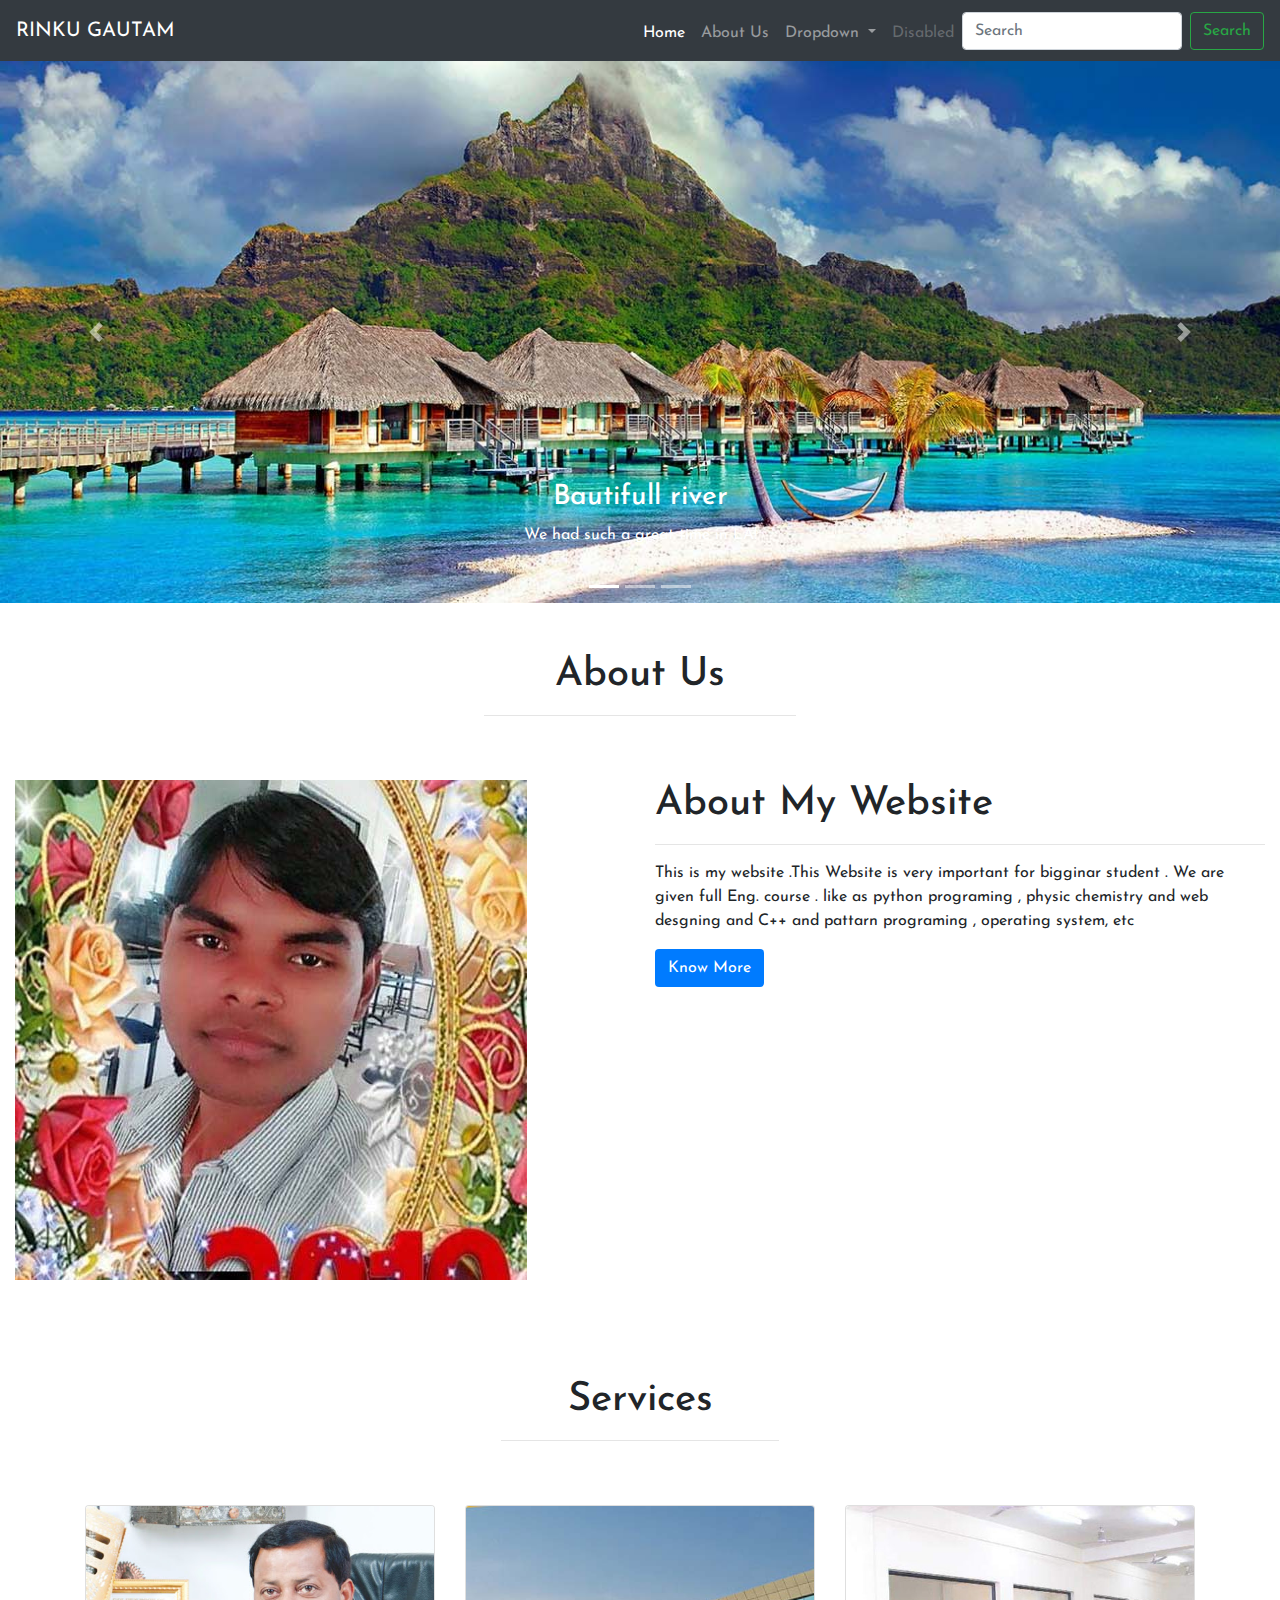
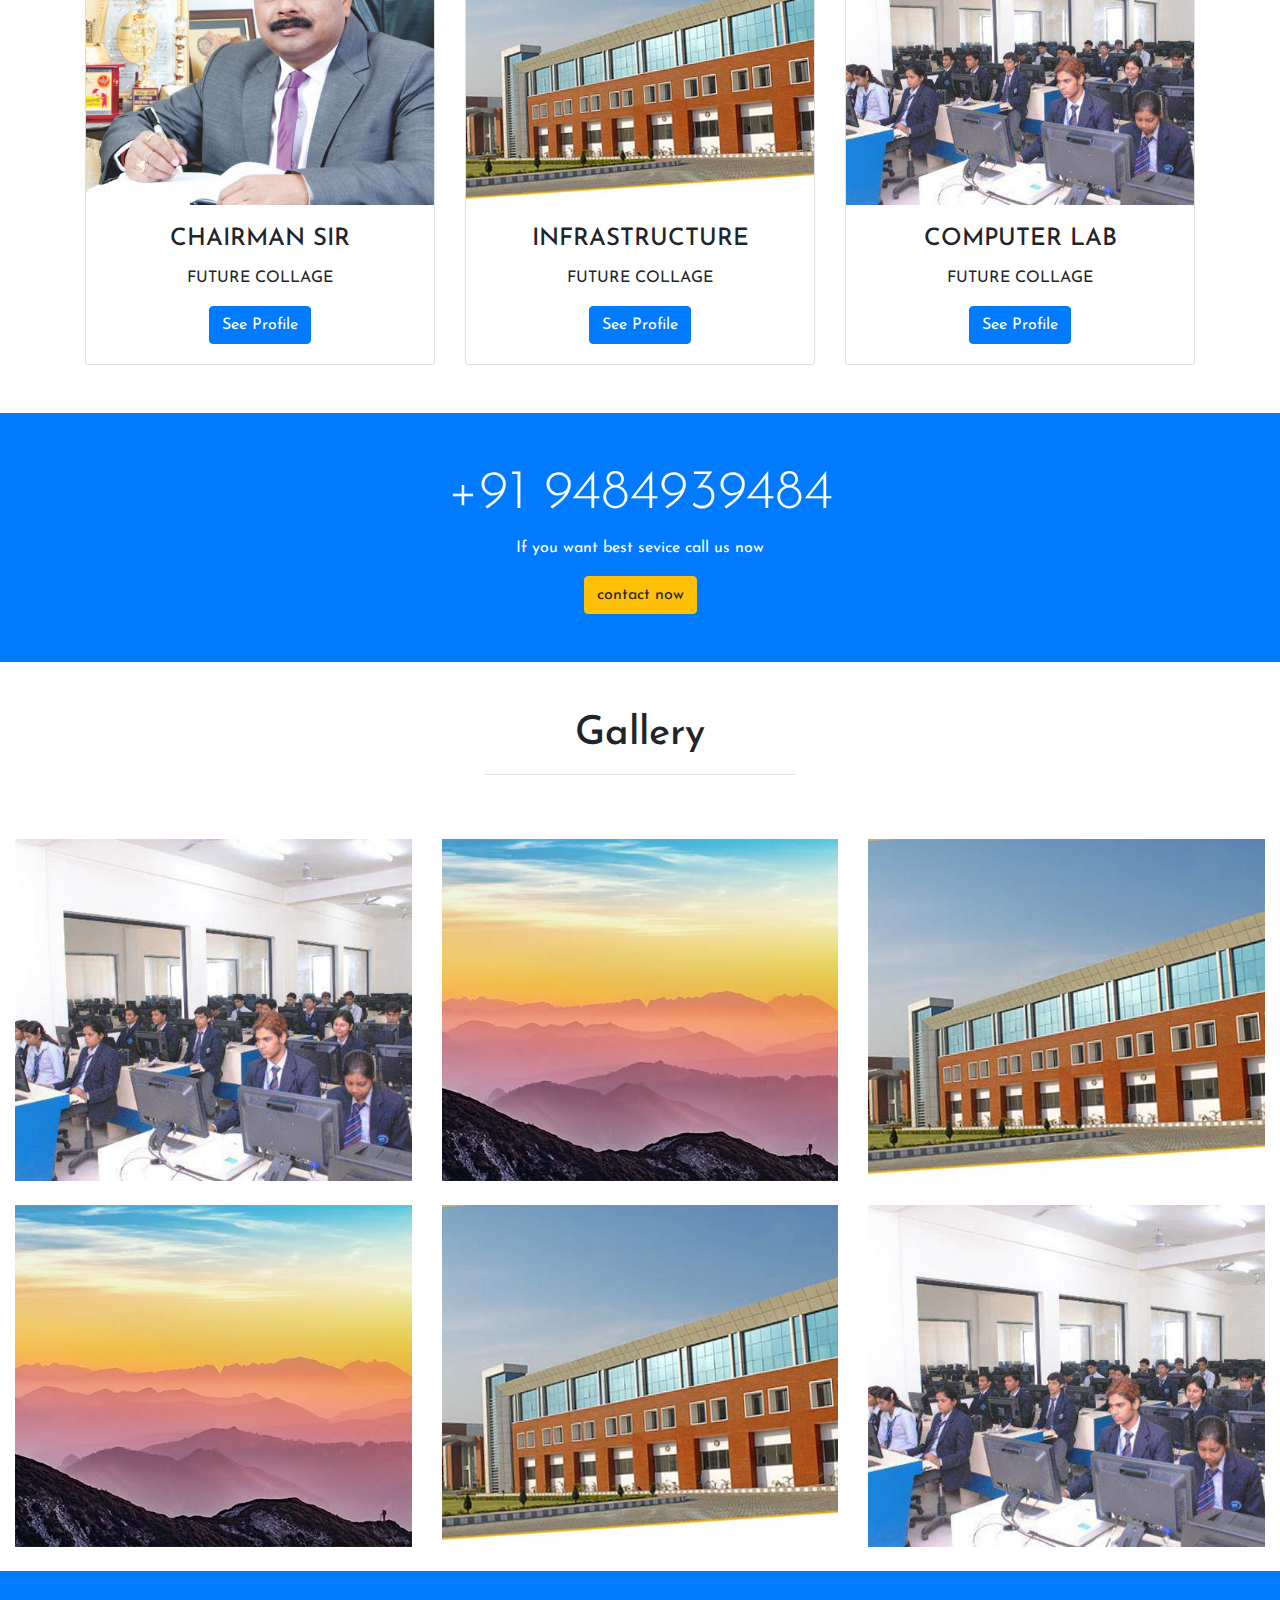
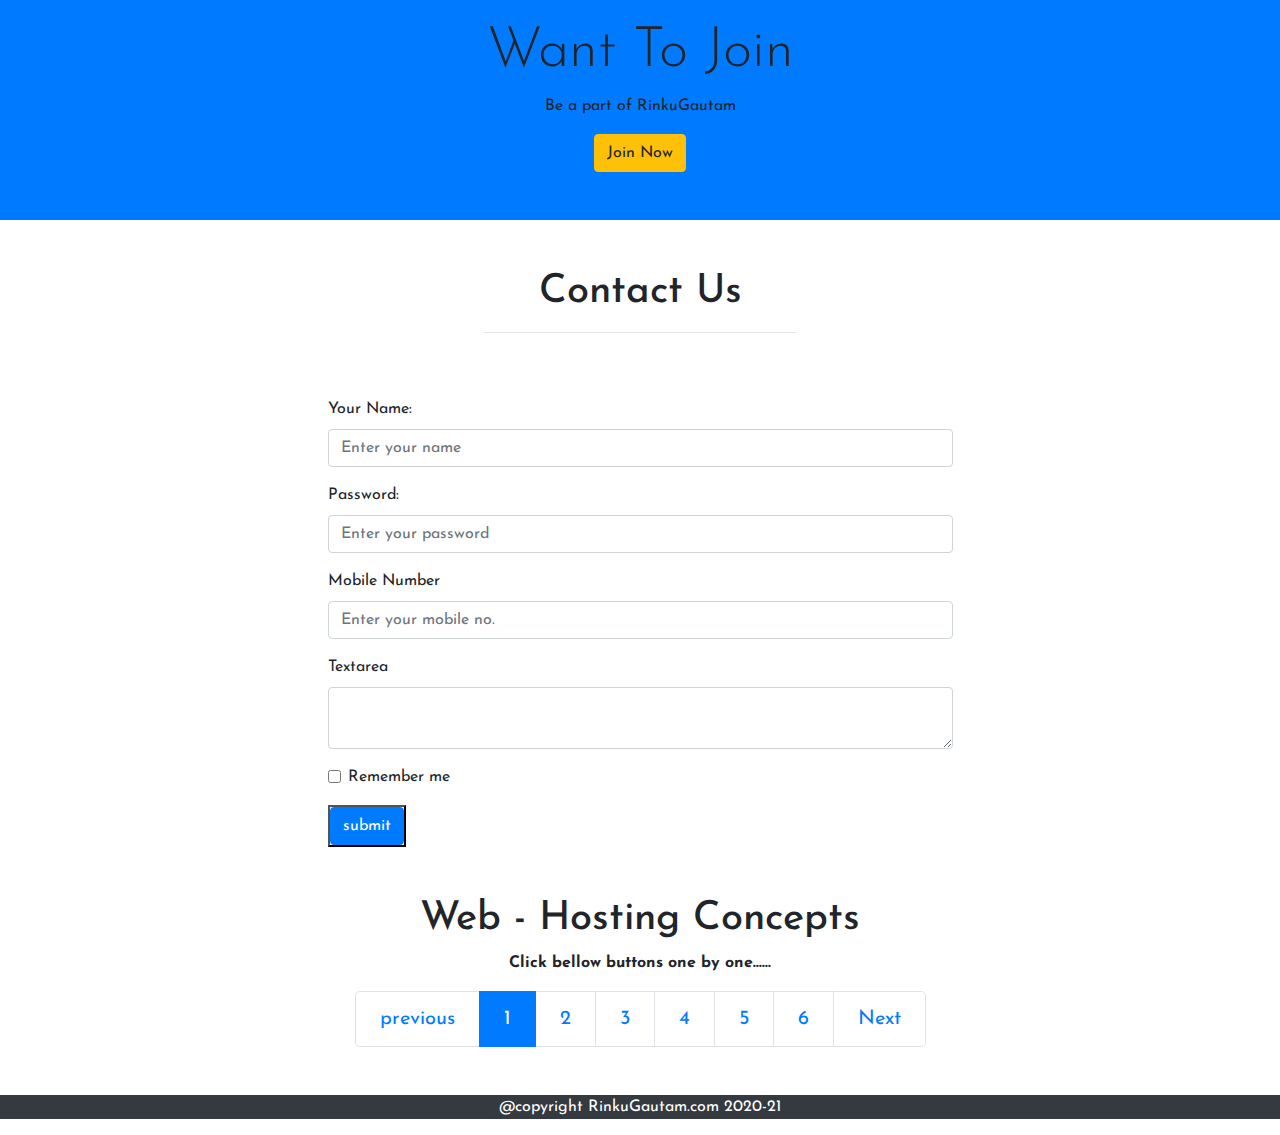
<file: index.html>
<!DOCTYPE html>
<html>
<head>
	<title></title>
	 <meta charset="utf-8">
	 <meta name="viewport" content="width=device-width, initial-scale=1">
	<link rel="stylesheet" href="https://maxcdn.bootstrapcdn.com/bootstrap/4.5.2/css/bootstrap.min.css">
	<link href="https://fonts.googleapis.com/css2?family=Josefin+Sans:wght@600&display=swap" rel="stylesheet">
	 <style>
	 	*{
	 		margin:0; padding:0;font-family: 'Josefin Sans', sans-serif;
	 	}
  /* Make the image fully responsive */
  .carousel-inner img {
    width: 100%;
    height: 100%;
  }

  /*.pagination {*/
    margin-left: 200px;
    font-weight: bold;

  }

  .hover_effect {
    width: 350px;
    height: 300px;
    box-shadow: 0 0 20px 2px rgba(0,0,0,0.6);
    overflow: hidden;
    position: relative;
    transition: 2.5s; 

  }

  ul {
    display: flex;
    justify-content: center;
    align-items: center;
    overflow: hidden;
    margin-top: 5px;
    margin-bottom: 5px;
  }

  .web{
    text-align: center;
    font-weight: bold;
    margin-top: 10px;

  }


  </style>
   
</head>
<body>
	<header>
<nav class="navbar navbar-expand-lg navbar-dark bg-dark">
 <a class="navbar-brand" href="#">RINKU GAUTAM</a>
 <button class="navbar-toggler" type="button" data-toggle="collapse" data-target="#navbarSupportedContent" aria-controls="navbarSupportedContent" aria-expanded="false" aria-label="Toggle navigation">
    <span class="navbar-toggler-icon"></span>
  </button>

  <div class="collapse navbar-collapse" id="navbarSupportedContent">
    <ul class="navbar-nav ml-auto">
      <li class="nav-item active">
        <a class="nav-link" href="#">Home <span class="sr-only">(current)</span></a>
      </li>
      <li class="nav-item">
        <a class="nav-link" href="About.html">About Us</a>
      </li>
      <li class="nav-item dropdown">
        <a class="nav-link dropdown-toggle" href="#" id="subjects" role="button" data-toggle="dropdown" aria-haspopup="true" aria-expanded="false">
          Dropdown
        </a>
        <div class="dropdown-menu" aria-labelledby="subjets">
          <a class="dropdown-item" href="#">Action</a>
          <a class="dropdown-item" href="#">Another action</a>
          <div class="dropdown-divider"></div>
          <a class="dropdown-item" href="#">Something else here</a>
        </div>
      </li>
      <li class="nav-item">
        <a class="nav-link disabled" href="#">Disabled</a>
      </li>
    </ul>
    <form class="form-inline my-2 my-lg-0">
      <input class="form-control mr-sm-2" type="search" placeholder="Search" aria-label="Search">
      <button class="btn btn-outline-success my-2 my-sm-0" type="submit">Search</button>
    </form>
  </div>
</nav>
<div id="demo" class="carousel slide" data-ride="carousel">
  <ul class="carousel-indicators">
    <li data-target="#demo" data-slide-to="0" class="active"></li>
    <li data-target="#demo" data-slide-to="1"></li>
    <li data-target="#demo" data-slide-to="2"></li>
  </ul>
  <div class="carousel-inner">
    <div class="carousel-item active">
      <img src="img/river2.jpg" alt="Los Angeles" width="1100" height="500">
      <div class="carousel-caption">
        <h3>Bautifull river</h3>
        <p>We had such a great time in LA!</p>
      </div>   
    </div>
    <div class="carousel-item">
      <img src="img/friends.jpg" alt="Chicago" width="1100" height="500">
      <div class="carousel-caption">
        <h3>My best friends with me</h3>
        <p>Thank you, Future!</p>
      </div>   
    </div>
    <div class="carousel-item">
      <img src="img/river.jpg" alt="New York" width="1100" height="500">
      <div class="carousel-caption">
        <h3>New York</h3>
        <p>We love the Big Apple!</p>
      </div>   
    </div>
  </div>
  <a class="carousel-control-prev" href="#demo" data-slide="prev">
    <span class="carousel-control-prev-icon"></span>
  </a>
  <a class="carousel-control-next" href="#demo" data-slide="next">
    <span class="carousel-control-next-icon"></span>
  </a>
</div>

<!-- about section start -->

	</header>
	<section>
		<div  class="container-fluid">
			<h1 class="text-center text-capitalize pt-5">about us</h1>
			<hr class="w-25 mx-auto pt-5">
			<div class="row mb-5">
				<div class="col-lg-6 col-md-6 col-12">
					<img src="img/r.jpg" class="img-fluid">
				</div>
				<div class="col-lg-6 col-md-6 col-12">
				<h1>About My Website</h1>
				<hr>
				<p> This is my website .This Website is very important for bigginar student .
					We are given full Eng. course . like as python programing , physic 
					chemistry and web desgning and C++ and pattarn programing , operating system,
					etc
               </p>
                   <button class="btn bg-primary text-capitalize text-white">know more</button>
               </div>
			</div>
		</div>
	</section>

<!-- about section end -->

<!-- service section start -->

<section>
<div  class="container text-center mb-5">
			<h1 class="text-center text-capitalize pt-5">Services</h1>
			<hr class="w-25 mx-auto pt-5">
<div class="row">
	<div class="col-lg-4 col-md-4 col-12">
		<div class="card">
			<img class="card-img-top" src="img/chairman.jpg" alt="Card image">
			<div class="card-body">
				<h4 class="card-title">CHAIRMAN SIR</h4>
				<p class="card-text">FUTURE COLLAGE</p>
				<a href="http://www.futureiet.org/chairman-message.html" class="btn btn-primary">See Profile</a>
			</div>
		</div>
	</div>
<div class="col-lg-4 col-md-4 col-12">
		<div class="card">
			<img class="card-img-top" src="img/tirchee.jpg" alt="Card image">
			<div class="card-body">
				<h4 class="card-title">INFRASTRUCTURE</h4>
				<p class="card-text">FUTURE COLLAGE</p>
				<a href="http://www.futureiet.org/infrastructure.html" class="btn btn-primary">See Profile</a>
			</div>
		</div>
</div>
<div class="col-lg-4 col-md-4 col-12">
		<div class="card">
			<img class="card-img-top" src="img/computer.jpg" alt="Card image">
			<div class="card-body">
				<h4 class="card-title">COMPUTER LAB</h4>
				<p class="card-text">FUTURE COLLAGE</p>
				<a href="https://www.justdial.com/Bareilly/Future-Group-Of-Institutions-Faridpur/9999PX581-X581-101211115531-F5R5_BZDET" class="btn btn-primary">See Profile</a>
			</div>
		</div>
</div>
</div>
</section>

<!-- services end -->
  

  <!-- contact memo -->

<section class="bg-primary">
	<article class="py-5 text-center text-white">
		<div>
			<h3 class="display-4">+91 9484939484</h3>
			<p >If you want best sevice call us now</p>
			<button class="btn btn-warning">contact now</button>
		</div>
		
	</article>
</section>

<!-- <contact memo end -->


	<!-- contact  gallery start -->
<section>
<div  class="container-fluid">
			<h1 class="text-center text-capitalize pt-5">Gallery</h1>
			<hr class="w-25 mx-auto pt-5">

<div class="row">
	<div class="col-lg-4 col-md-2 col-12 mb-4">
		<img src="img/computer.jpg" class="img-fluid">
	</div>
	<div class="col-lg-4 col-md-2 col-12 mb-4">
		<img src="img/sky.jpg" class="img-fluid">
	</div>
	<div class="col-lg-4 col-md-2 col-12 mb-4">
		<img src="img/tirchee.jpg" class="img-fluid">
	</div>
	<div class="col-lg-4 col-md-2 col-12 mb-4">
		<img src="img/sky.jpg" class="img-fluid">
	</div>
	<div class="col-lg-4 col-md-2 col-12 mb-4">
		<img src="img/tirchee.jpg" class="img-fluid">
	</div>
	<div class="col-lg-4 col-md-2 col-12 mb-4">
		<img src="img/computer.jpg" class="img-fluid">
	</div>
</div>
</div>
</section>

<!-- Gallery end -->

<!-- register form start -->

<section class="bg-primary">
	<article class="py-5">
		<div class="text-center">
			<h3 class="display-4">Want To Join</h3>
			<p >Be a part of RinkuGautam</p>
			<button class="btn btn-warning" data-toggle="modal" data-target="#myModal">Join Now</button>
		</div>

		<!-- The Modal -->
  <div class="modal fade" id="myModal">
    <div class="modal-dialog modal-dialog-centered">
      <div class="modal-content">
      
        <!-- Modal Header -->
        <div class="modal-header">
          <h4 class="modal-title">Singup</h4>
          <button type="button" class="close" data-dismiss="modal">&times;</button>
        </div>
        
        <!-- Modal body -->
        <div class="modal-body">
        	<form action="/action_page.php">
        		<div class="form-group">
        			<label for="email">Email address:</label>
        			<input type="email" class="form-control" placeholder="Enter email" id="email" autocomplete="off">
        		</div>
        		<div class="form-group">
        		 <label for="pwd">Password:</label>
        		 <input type="password" class="form-control" placeholder="Enter password" id="pwd" autocomplete="off">
        		</div>
        		<div class="form-group form-check">
        			<label class="form-check-label">
        				<input class="form-check-input" type="checkbox"> Remember me
        			</label>
        		</div>
        		<!-- <button type="submit" class="btn btn-primary">Submit</button> -->
            <a href="https://www.facebook.com/profile.php?id=100037335480124" type="submit" class="btn btn-primary">Submit</a>
        	</form>

        </div>
        
        <!-- Modal footer -->
        <div class="modal-footer">
          <button type="button" class="btn btn-secondary" data-dismiss="modal">Close</button>
        </div>
        
      </div>
    </div>
  </div>
  
</div>

		
	</article>
</section>

<!-- register end -->

<!-- contact form start  -->


<section>
<div  class="container-fluid mb-5">
			<h1 class="text-center text-capitalize pt-5">Contact Us</h1>
			<hr class="w-25 mx-auto pt-5">

	<div class="w-50 mx-auto">

				<form action="/action_page.php">
  <div class="form-group">
    <label for="email">Your Name:</label>
    <input type="text" class="form-control" placeholder="Enter your name" id="email" autocomplete="off">
  </div>
  <div class="form-group">
    <label for="pwd">Password:</label>
    <input type="password" class="form-control" placeholder="Enter your password" id="pwd" autocomplete="off">
  </div>
  <div class="form-group">
    <label for="pwd">Mobile Number</label>
    <input type="Number" class="form-control" placeholder="Enter your mobile no." id="pwd" autocomplete="off">
  </div>
  <div class="form-group">
  	<label>Textarea</label>
  	<textarea class="form-control"></textarea>
  	
  </div>
  <div class="form-group form-check">
    <label class="form-check-label">
      <input class="form-check-input" type="checkbox"> Remember me
    </label>
  </div>
  <button>
  	<a href="#" class="btn btn-primary">submit</a>
  </button>
</form>
		
	</div>
</div>
</section>

<div class="web">
  <h1>Web - Hosting Concepts</h1>
  <p>Click bellow buttons one by one......</p>
  
</div>

<div class="container pagination-lg">
    <ul class="pagination" class="hover_effect">
      <li class="page-item"><a href="index.html" class="page-link"> previous </a></li>
      <li class="page-item active"><a href="pages/page 1.html" class="page-link"> 1 </a></li>
      <li class="page-item"><a href="pages/page2.html" class="page-link"> 2 </a></li>
      <li class="page-item"><a href="pages/page3.html" class="page-link"> 3 </a></li>
      <li class="page-item"><a href="pages/page4.html" class="page-link"> 4 </a></li>
      <li class="page-item"><a href="pages/page5.html" class="page-link"> 5 </a></li>
      <li class="page-item"><a href="pages/page6.html" class="page-link"> 6 </a></li>
      <li class="page-item"><a href="#" class="page-link"> Next </a></li>

    </ul>
    
</div>

<!-- Footer -->

<footer>
	<p class="text-center bg-dark text-white mt-5">@copyright RinkuGautam.com 2020-21</p>
</footer>

<script src="https://ajax.googleapis.com/ajax/libs/jquery/3.5.1/jquery.min.js"></script>
<script src="https://cdnjs.cloudflare.com/ajax/libs/popper.js/1.16.0/umd/popper.min.js"></script>
<script src="https://maxcdn.bootstrapcdn.com/bootstrap/4.5.2/js/bootstrap.min.js"></script>
</body>
</html>
</file>
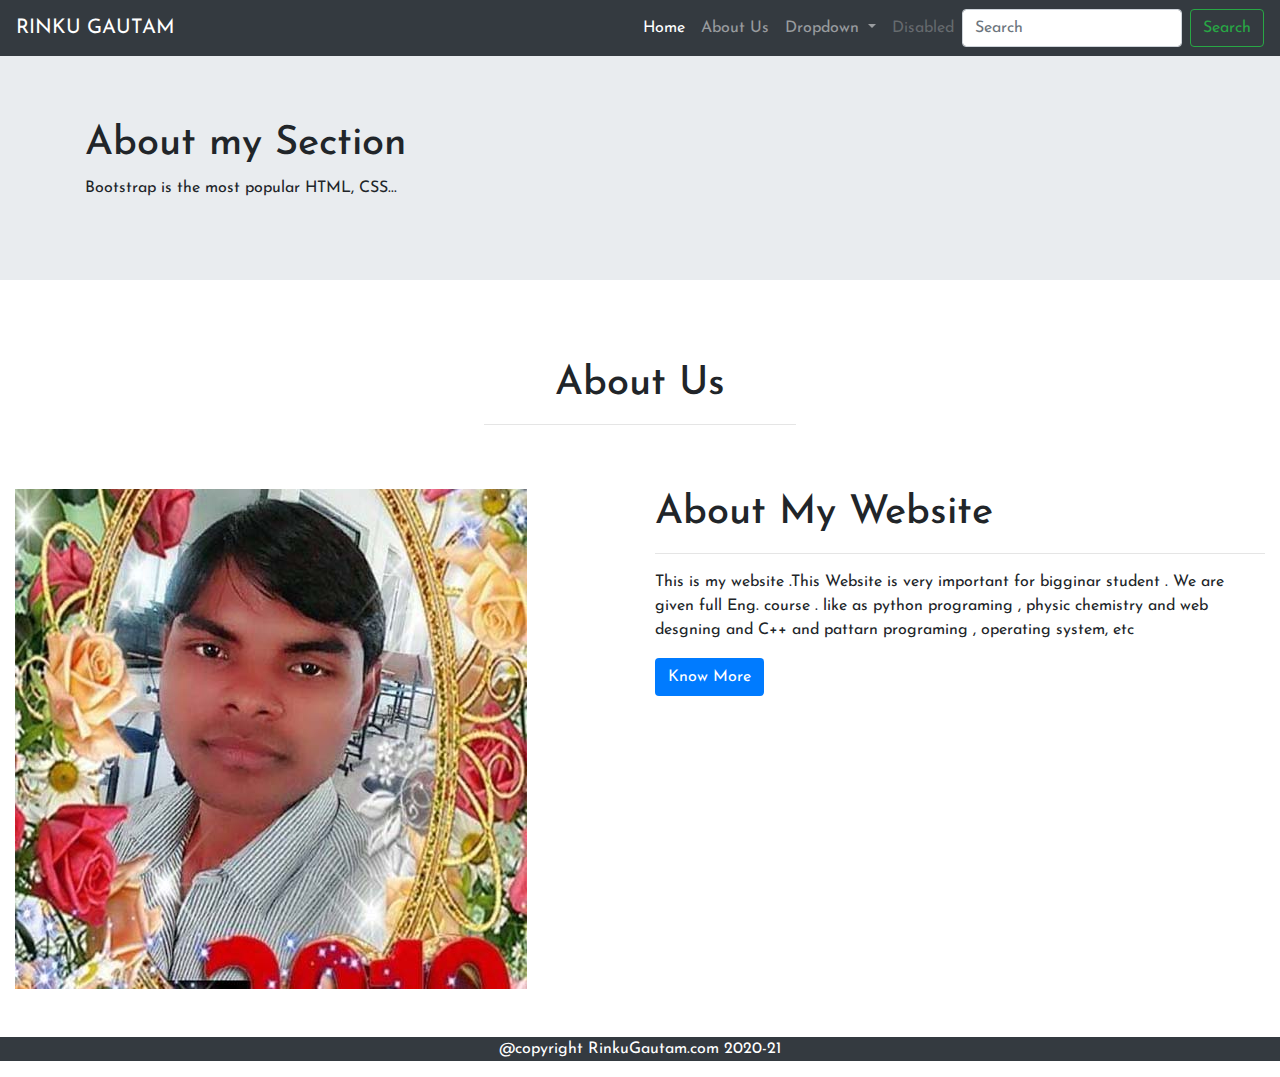
<file: About.html>
<!DOCTYPE html>
<html>
<head>
	<title></title>
	 <meta charset="utf-8">
	 <meta name="viewport" content="width=device-width, initial-scale=1">
	<link rel="stylesheet" href="https://maxcdn.bootstrapcdn.com/bootstrap/4.5.2/css/bootstrap.min.css">
	<link href="https://fonts.googleapis.com/css2?family=Josefin+Sans:wght@600&display=swap" rel="stylesheet">
	 <style>
	 	*{
	 		margin:0; padding:0;font-family: 'Josefin Sans', sans-serif;
	 	}

  </style>
   
</head>
<body>
	<header>
<nav class="navbar navbar-expand-lg navbar-dark bg-dark">
 <a class="navbar-brand" href="#">RINKU GAUTAM</a>
 <button class="navbar-toggler" type="button" data-toggle="collapse" data-target="#navbarSupportedContent" aria-controls="navbarSupportedContent" aria-expanded="false" aria-label="Toggle navigation">
    <span class="navbar-toggler-icon"></span>
  </button>

  <div class="collapse navbar-collapse" id="navbarSupportedContent">
    <ul class="navbar-nav ml-auto">
      <li class="nav-item active">
        <a class="nav-link" href="index.html">Home <span class="sr-only">(current)</span></a>
      </li>
      <li class="nav-item">
        <a class="nav-link" href="#">About Us</a>
      </li>
      <li class="nav-item dropdown">
        <a class="nav-link dropdown-toggle" href="#" id="navbarDropdown" role="button" data-toggle="dropdown" aria-haspopup="true" aria-expanded="false">
          Dropdown
        </a>
        <div class="dropdown-menu" aria-labelledby="navbarDropdown">
          <a class="dropdown-item" href="#">Action</a>
          <a class="dropdown-item" href="#">Another action</a>
          <div class="dropdown-divider"></div>
          <a class="dropdown-item" href="#">Something else here</a>
        </div>
      </li>
      <li class="nav-item">
        <a class="nav-link disabled" href="#">Disabled</a>
      </li>
    </ul>
    <form class="form-inline my-2 my-lg-0">
      <input class="form-control mr-sm-2" type="search" placeholder="Search" aria-label="Search">
      <button class="btn btn-outline-success my-2 my-sm-0" type="submit">Search</button>
    </form>
  </div>
</nav>

<div class="jumbotron jumbotron-fluid">
  <div class="container">
    <h1>About my Section</h1>
    <p>Bootstrap is the most popular HTML, CSS...</p>
  </div>
</div>

</header>
<section>
		<div  class="container-fluid">
			<h1 class="text-center text-capitalize pt-5">about us</h1>
			<hr class="w-25 mx-auto pt-5">
			<div class="row mb-5">
				<div class="col-lg-6 col-md-6 col-12">
					<img src="img/r.jpg" class="img-fluid">
				</div>
				<div class="col-lg-6 col-md-6 col-12">
				<h1>About My Website</h1>
				<hr>
				<p>This is my website .This Website is very important for bigginar student .
          We are given full Eng. course . like as python programing , physic 
          chemistry and web desgning and C++ and pattarn programing , operating system,
          etc
               </p>
                   <button class="btn bg-primary text-capitalize text-white">know more</button>
               </div>
			</div>
		</div>
	</section>
	<footer>
	<p class="text-center bg-dark text-white">@copyright RinkuGautam.com 2020-21</p>
</footer>
</body>
</html>
</file>
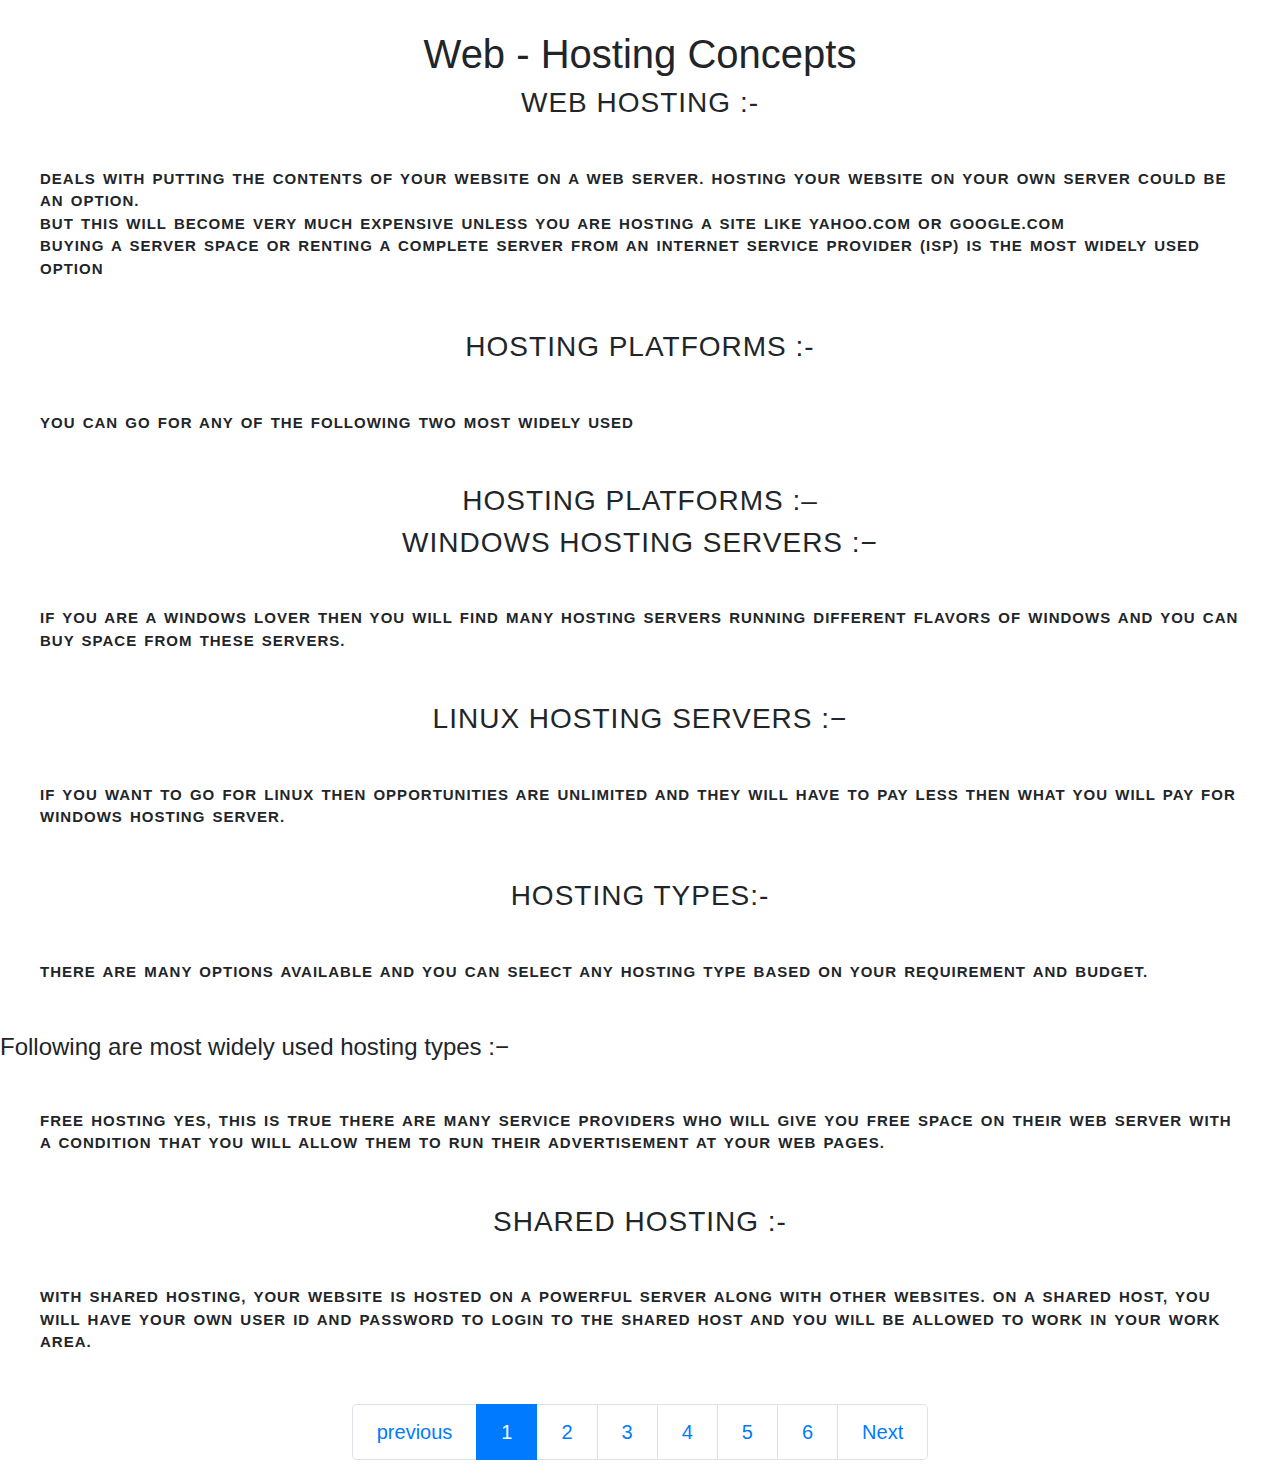
<file: pages-20210608T050636Z-001/pages/page 1.html>
<!DOCTYPE html>
<!-- saved from url=(0062)file:///C:/Users/shukla/Desktop/google%20pages/googlepage.html -->
<html><head><meta http-equiv="Content-Type" content="text/html; charset=UTF-8">
	<title>google page</title>
	<link rel="stylesheet" type="text/css" href="./page 1_files/css.css">
	
	<meta name="viewport" content="width=device-width, initial-scale=1">
	<link href="./page 1_files/css2" rel="stylesheet">
	<link href="./page2_files/css2" rel="stylesheet">
	<link rel="stylesheet" href="./page2_files/bootstrap.min.css">
	<link href="./page2_files/css2" rel="stylesheet">
	<script src="./page2_files/jquery.min.js.download"></script>
<script src="./page2_files/popper.min.js.download"></script>
<script src="./page2_files/bootstrap.min.js.download"></script>
</head>
<body>
<h1 class="h1">Web - Hosting Concepts</h1>
<h3 class="h3">WEB HOSTING :-</h3>
<p class="para">deals with putting the contents of your website on a Web 
server. Hosting your website on your own server could be an option.<br> But this 
will become very much expensive unless you are hosting a site like yahoo.com 
or google.com<br>
Buying a server space or renting a complete server from an Internet Service 
Provider (ISP) is the most widely used option</p>
<h3 class="h3">Hosting Platforms :-</h3> 
<p class="para">You can go for any of the following two most widely used</p> 
<h3 class="h3">hosting platforms :–</h3>
<h3 class="h3">WINDOWS HOSTING SERVERS :−</h3> 
<p class="para">If you are a Windows lover then you will 
find many hosting servers running different flavors of Windows and you can 
buy space from these servers.</p>
<h3 class="h3">LINUX HOSTING SERVERS :−</h3> 
<p class="para">If you want to go for Linux then opportunities 
are unlimited and they will have to pay less then what you will pay for 
Windows Hosting Server.</p>
<h3 class="h3">Hosting Types:-</h3>
<p class="para">There are many options available and you can select any hosting type based 
on your requirement and budget.</p> 
<h4 class="h4">Following are most widely used hosting types :−</h4>
<p class="para">Free Hosting Yes, this is true there are many service providers who will give you free space
on their web server with a condition that you will allow them to run their 
advertisement at your web pages.</p>
<h3 class="h3">Shared Hosting :-</h3>
<p class="para">With shared hosting, your website is hosted on a powerful server along with 
other websites. On a shared host, you will have your own user ID and 
password to login to the shared host and you will be allowed to work in your 
work area.</p>

<div class="container pagination-lg">
		<ul class="pagination">
			<li class="page-item"><a href="index.html" class="page-link"> previous </a></li>
			<li class="page-item active"><a href="../pages/page 1.html" class="page-link"> 1 </a></li>
			<li class="page-item"><a href="../pages/page2.html" class="page-link"> 2 </a></li>
			<li class="page-item"><a href="../pages/page3.html" class="page-link"> 3 </a></li>
			<li class="page-item"><a href="../pages/page4.html" class="page-link"> 4 </a></li>
			<li class="page-item"><a href="../pages/page5.html" class="page-link"> 5 </a></li>
			<li class="page-item"><a href="../pages/page6.html" class="page-link"> 6 </a></li>
			<li class="page-item"><a href="#" class="page-link"> Next </a></li>

		</ul>
		
	</div>





</body></html>
</file>
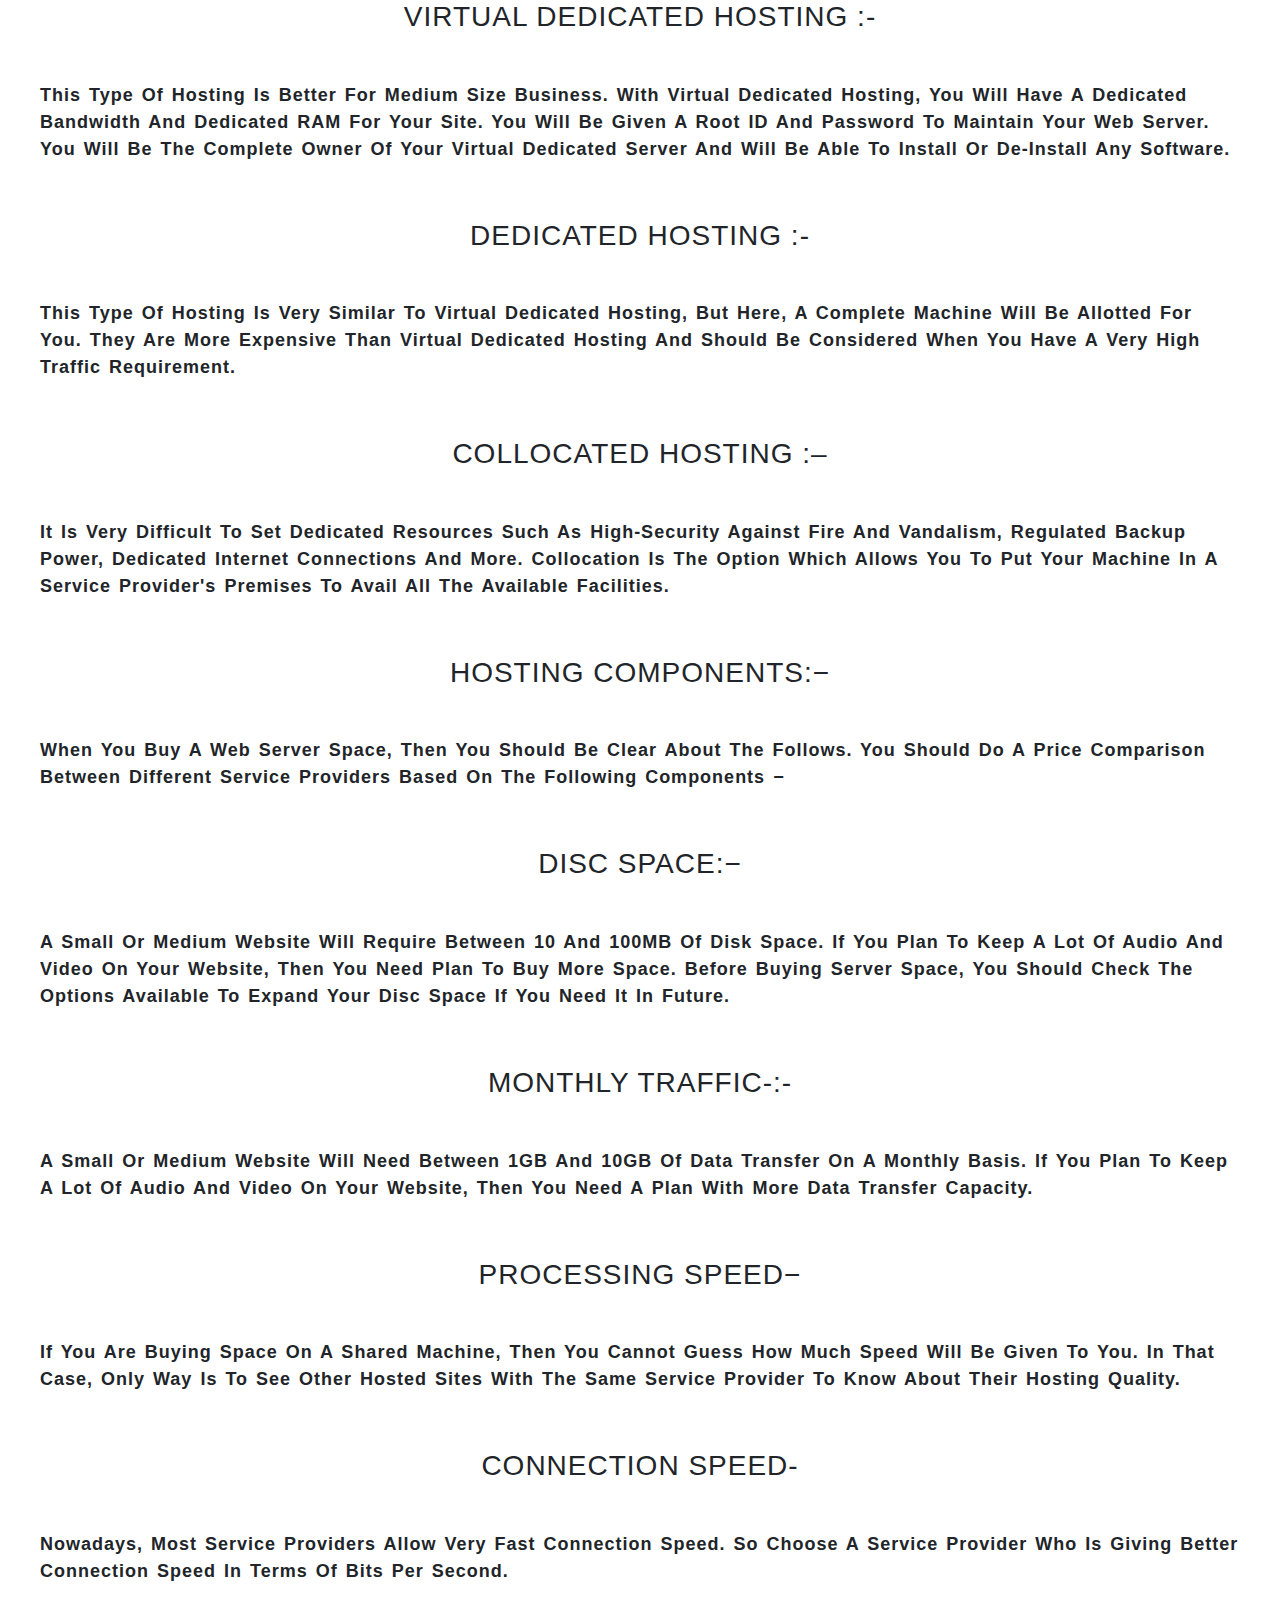
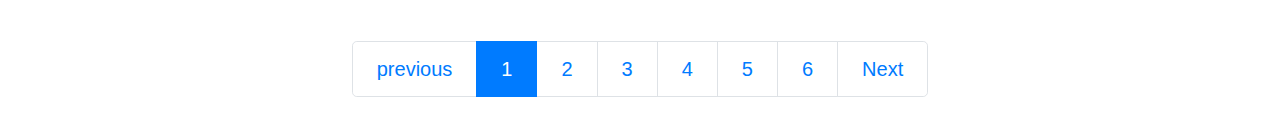
<file: pages-20210608T050636Z-001/pages/page2.html>
<!DOCTYPE html>

<html><head><meta http-equiv="Content-Type" content="text/html; charset=UTF-8">
	<title>google page</title>
	<link rel="stylesheet" type="text/css" href="./page2_files/css.css">
	
	<meta name="viewport" content="width=device-width, initial-scale=1">
	<link href="./page2_files/css2" rel="stylesheet">
	<link rel="stylesheet" href="./page2_files/bootstrap.min.css">
	<link href="./page2_files/css2" rel="stylesheet">
	<script src="./page2_files/jquery.min.js.download"></script>
<script src="./page2_files/popper.min.js.download"></script>
<script src="./page2_files/bootstrap.min.js.download"></script>
</head>
<body>
<!-- <h1 class="h1">Web - Hosting Concepts</h1> -->

<h3 class="h3">Virtual Dedicated Hosting :-</h3>

<p class="para">This type of hosting is better for medium size business. With virtual dedicated 
hosting, you will have a dedicated bandwidth and dedicated RAM for your site. 
You will be given a root ID and password to maintain your Web server. You 
will be the complete owner of your virtual dedicated server and will be able to 
install or de-install any software.</p>

<h3 class="h3">Dedicated Hosting :-</h3> 

<p class="para">This type of hosting is very similar to virtual dedicated hosting, but here, a 
complete machine will be allotted for you. They are more expensive than 
virtual dedicated hosting and should be considered when you have a very high 
traffic requirement.</p> 

<h3 class="h3">Collocated Hosting :–</h3>
<p class="para">It is very difficult to set dedicated resources such as high-security against fire 
and vandalism, regulated backup power, dedicated Internet connections and 
more. Collocation is the option which allows you to put your machine in a 
service provider's premises to avail all the available facilities.</p>

<h3 class="h3">Hosting Components:−</h3> 

<p class="para">When you buy a Web server space, then you should be clear about the follows. 
You should do a price comparison between different service providers based 
on the following components −</p>

<h3 class="h3">Disc Space:−</h3> 

<p class="para">A small or medium website will require between 10 and 100MB of disk space. 
If you plan to keep a lot of audio and video on your website, then you need 
plan to buy more space. Before buying server space, you should check the 
options available to expand your disc space if you need it in future.</p>

<h3 class="h3">Monthly Traffic-:-</h3>

<p class="para">A small or medium website will need between 1GB and 10GB of data transfer 
on a monthly basis. If you plan to keep a lot of audio and video on your 
website, then you need a plan with more data transfer capacity.</p> 

<h4 class="h3">Processing Speed−</h4>
<p class="para">If you are buying space on a shared machine, then you cannot guess how 
much speed will be given to you. In that case, only way is to see other hosted 
sites with the same service provider to know about their hosting quality.</p>

<h3 class="h3">Connection Speed-</h3>

<p class="para">Nowadays, most service providers allow very fast connection speed. So 
choose a service provider who is giving better connection speed in terms of 
bits per second.</p>

<div class="container pagination-lg">
		<ul class="pagination">
			<li class="page-item"><a href="../index.html" class="page-link"> previous </a></li>
			<li class="page-item active"><a href="../pages/page 1.html" class="page-link"> 1 </a></li>
			<li class="page-item"><a href="../pages/page2.html" class="page-link"> 2 </a></li>
			<li class="page-item"><a href="../pages/page3.html" class="page-link"> 3 </a></li>
			<li class="page-item"><a href="../pages/page4.html" class="page-link"> 4 </a></li>
			<li class="page-item"><a href="../pages/page5.html" class="page-link"> 5 </a></li>
			<li class="page-item"><a href="../pages/page6.html" class="page-link"> 6 </a></li>
			<li class="page-item"><a href="#" class="page-link"> Next </a></li>

		</ul>
		
	</div>








</body></html>
</file>
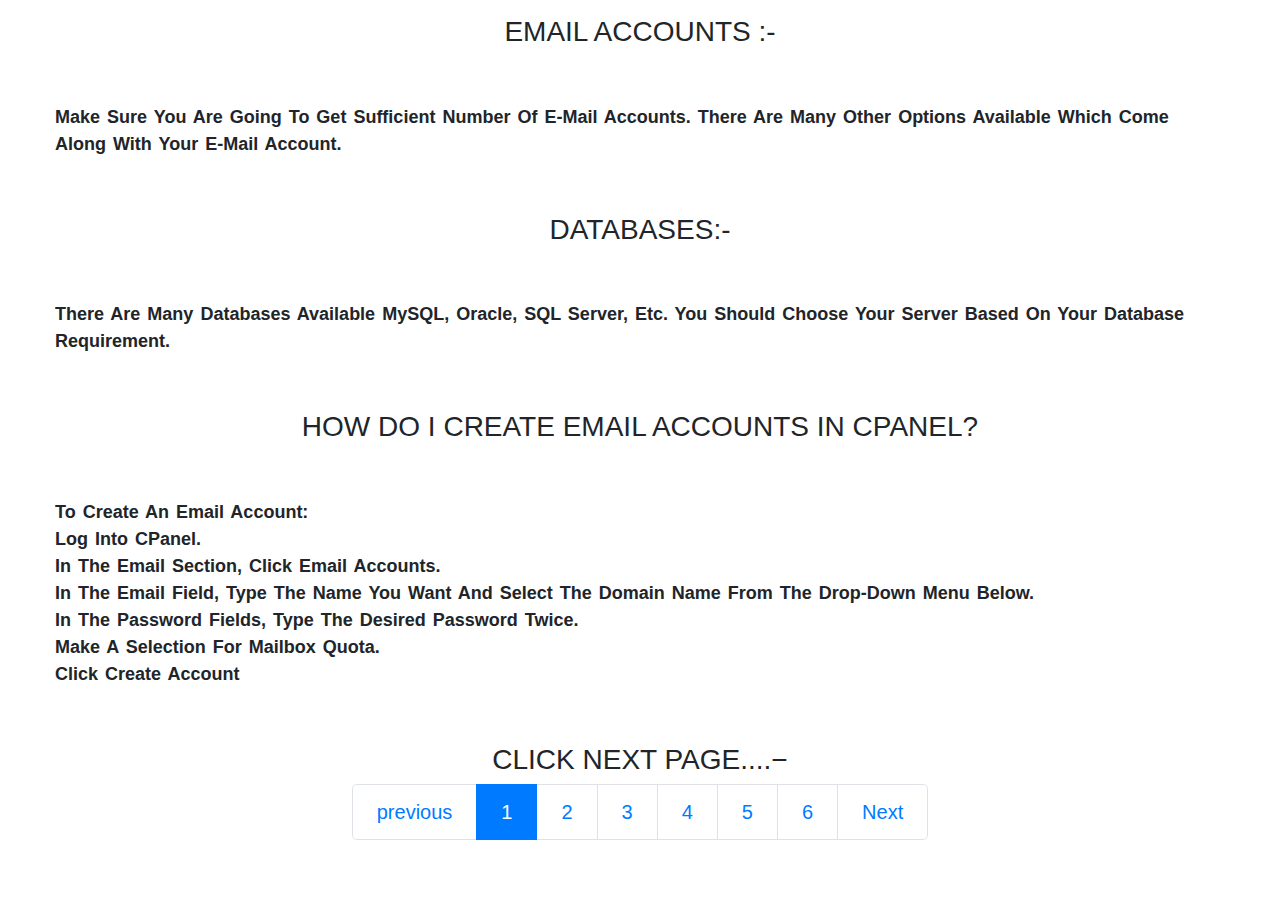
<file: pages-20210608T050636Z-001/pages/page3.html>
<!DOCTYPE html>

<html><head><meta http-equiv="Content-Type" content="text/html; charset=UTF-8">
	<title>google page</title>
	<link rel="stylesheet" type="text/css" href="./page3_files/css.css">
	
	<meta name="viewport" content="width=device-width, initial-scale=1">
	<link href="./page3_files/css2" rel="stylesheet">
	<link rel="stylesheet" href="./page3_files/bootstrap.min.css">
	<link href="./page3_files/css2" rel="stylesheet">
	<script src="./page3_files/jquery.min.js.download"></script>
<script src="./page3_files/popper.min.js.download"></script>
<script src="./page3_files/bootstrap.min.js.download"></script>
</head>
<body>
<!-- <h1 class="h1">Web - Hosting Concepts</h1> -->

<h3 class="h3">Email Accounts :-</h3>
<p class="para">Make sure you are going to get sufficient number of e-mail accounts. There are 
many other options available which come along with your e-mail account.</p>

<h3 class="h3">Databases:-</h3> 

<p class="para">There are many databases available MySQL, Oracle, SQL Server, etc. You 
should choose your server based on your database requirement.</p> 

<h3 class="h3">How Do I Create Email Accounts in cPanel? </h3>
<p class="para">To create an email account:<br>
Log into cPanel.<br>
In the Email section, click Email Accounts.<br>
In the Email field, type the name you want and select the domain name 
from the drop-down menu below.<br>
In the Password fields, type the desired password twice.<br>
Make a selection for Mailbox Quota.<br>
Click Create Account<br></p>

<h3 class="h3">click next page....−</h3> 



<div class="container pagination-lg">
		<ul class="pagination">
			<li class="page-item"><a href="../index.html" class="page-link"> previous </a></li>
			<li class="page-item active"><a href="../pages/page 1.html" class="page-link"> 1 </a></li>
			<li class="page-item"><a href="../pages/page2.html" class="page-link"> 2 </a></li>
			<li class="page-item"><a href="../pages/page3.html" class="page-link"> 3 </a></li>
			<li class="page-item"><a href="../pages/page4.html" class="page-link"> 4 </a></li>
			<li class="page-item"><a href="../pages/page5.html" class="page-link"> 5 </a></li>
			<li class="page-item"><a href="../pages/page6.html" class="page-link"> 6 </a></li>
			<li class="page-item"><a href="#" class="page-link"> Next </a></li>

		</ul>
		
	</div>








</body></html>
</file>
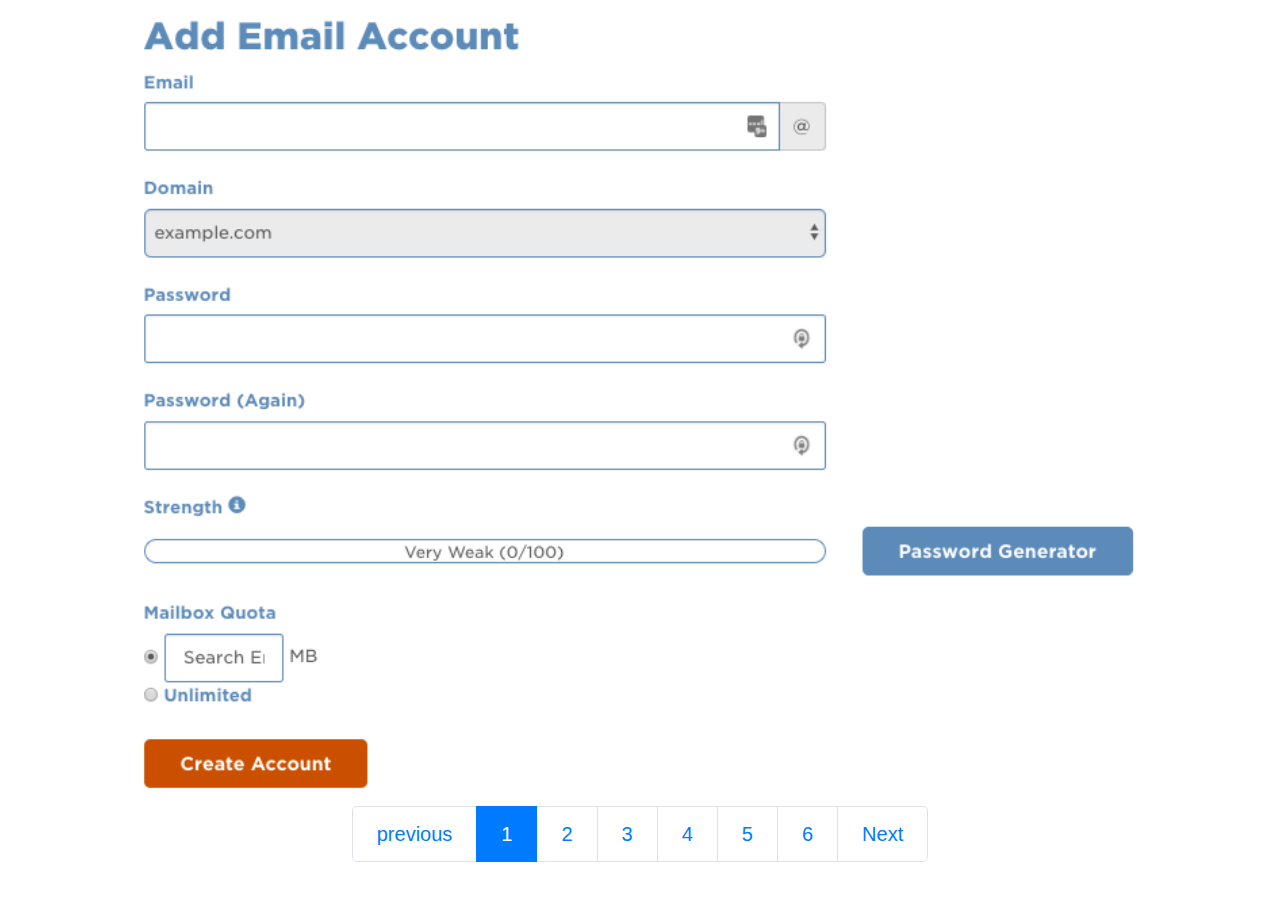
<file: pages-20210608T050636Z-001/pages/page4.html>
<!DOCTYPE html>
<!-- saved from url=(0062)file:///C:/Users/shukla/Desktop/google%20pages/googlepage.html -->
<html><head><meta http-equiv="Content-Type" content="text/html; charset=UTF-8">
	<title>google page</title>
	<link rel="stylesheet" type="text/css" href="./page4_files/css.css">
	
	<meta name="viewport" content="width=device-width, initial-scale=1">
	<link href="./page4_files/css2" rel="stylesheet">
	<link rel="stylesheet" href="./page4_files/bootstrap.min.css">
	<link href="./page4_files/css2" rel="stylesheet">
	<script src="./page4_files/jquery.min.js.download"></script>
<script src="./page4_files/popper.min.js.download"></script>
<script src="./page4_files/bootstrap.min.js.download"></script>
</head>
<body>


<div class="backimg">
	<img src="./page4_files/picture.png">
	
</div>

<div class="container pagination-lg">
		<ul class="pagination">
			<li class="page-item"><a href="../index.html" class="page-link"> previous </a></li>
			<li class="page-item active"><a href="../pages/page 1.html" class="page-link"> 1 </a></li>
			<li class="page-item"><a href="../pages/page2.html" class="page-link"> 2 </a></li>
			<li class="page-item"><a href="../pages/page3.html" class="page-link"> 3 </a></li>
			<li class="page-item"><a href="../pages/page4.html" class="page-link"> 4 </a></li>
			<li class="page-item"><a href="../pages/page5.html" class="page-link"> 5 </a></li>
			<li class="page-item"><a href="../pages/page6.html" class="page-link"> 6 </a></li>
			<li class="page-item"><a href="#" class="page-link"> Next </a></li>

		</ul>
		
	</div>








</body></html>
</file>
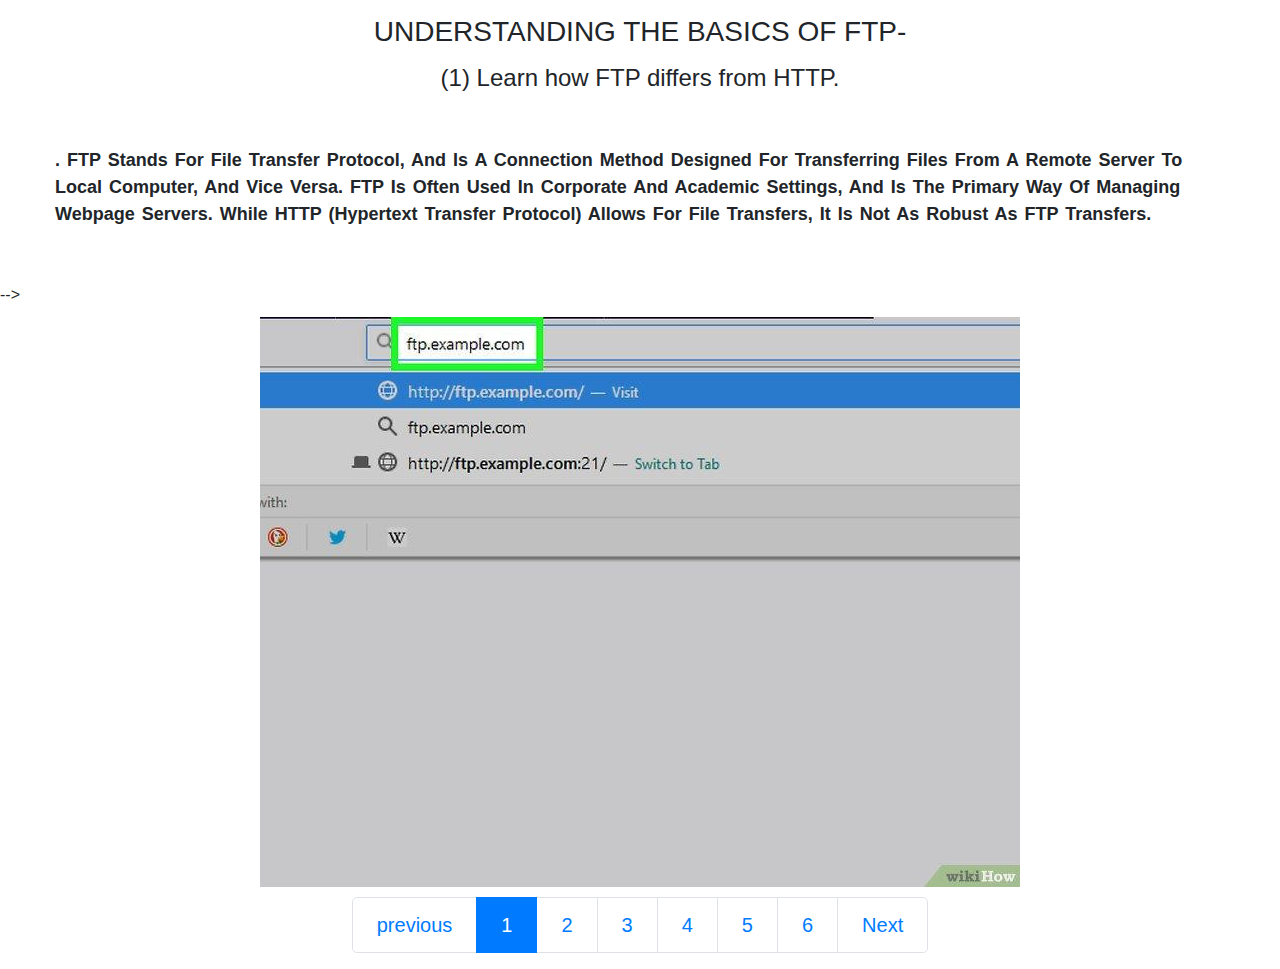
<file: pages-20210608T050636Z-001/pages/page5.html>
<!DOCTYPE html>

<html><head><meta http-equiv="Content-Type" content="text/html; charset=UTF-8">
	<title>google page</title>
	<link rel="stylesheet" type="text/css" href="./page5_files/css.css">
	
	<meta name="viewport" content="width=device-width, initial-scale=1">
	<link href="./page5_files/css2" rel="stylesheet">
	<link rel="stylesheet" href="./page5_files/bootstrap.min.css">
	<link href="./page5_files/css2" rel="stylesheet">
	<script src="./page5_files/jquery.min.js.download"></script>
<script src="./page5_files/popper.min.js.download"></script>
<script src="./page5_files/bootstrap.min.js.download"></script>
</head>
<body>

<h3 class="h3">Understanding the Basics of FTP-</h3>


<h4 class="h4">(1) Learn how FTP differs from HTTP.</h4> 

<p class="para">. FTP stands for File Transfer 
Protocol, and is a connection method designed for transferring files from a 
remote server to local computer, and vice versa. FTP is often used in 
corporate and academic settings, and is the primary way of managing 
webpage servers.
While HTTP (Hypertext Transfer Protocol) allows for file transfers, it is not as 
robust as FTP transfers.</p> 


 -->
<div class="backimg">
	<img src="./page5_files/picture2.png">
	
</div>

<div class="container pagination-lg">
		<ul class="pagination">
			<li class="page-item"><a href="../index.html" class="page-link"> previous </a></li>
			<li class="page-item active"><a href="../pages/page 1.html" class="page-link"> 1 </a></li>
			<li class="page-item"><a href="../pages/page2.html" class="page-link"> 2 </a></li>
			<li class="page-item"><a href="../pages/page3.html" class="page-link"> 3 </a></li>
			<li class="page-item"><a href="../pages/page4.html" class="page-link"> 4 </a></li>
			<li class="page-item"><a href="../pages/page5.html" class="page-link"> 5 </a></li>
			<li class="page-item"><a href="../pages/page6.html" class="page-link"> 6 </a></li>
			<li class="page-item"><a href="#" class="page-link"> Next </a></li>

		</ul>
		
	</div>








</body></html>
</file>
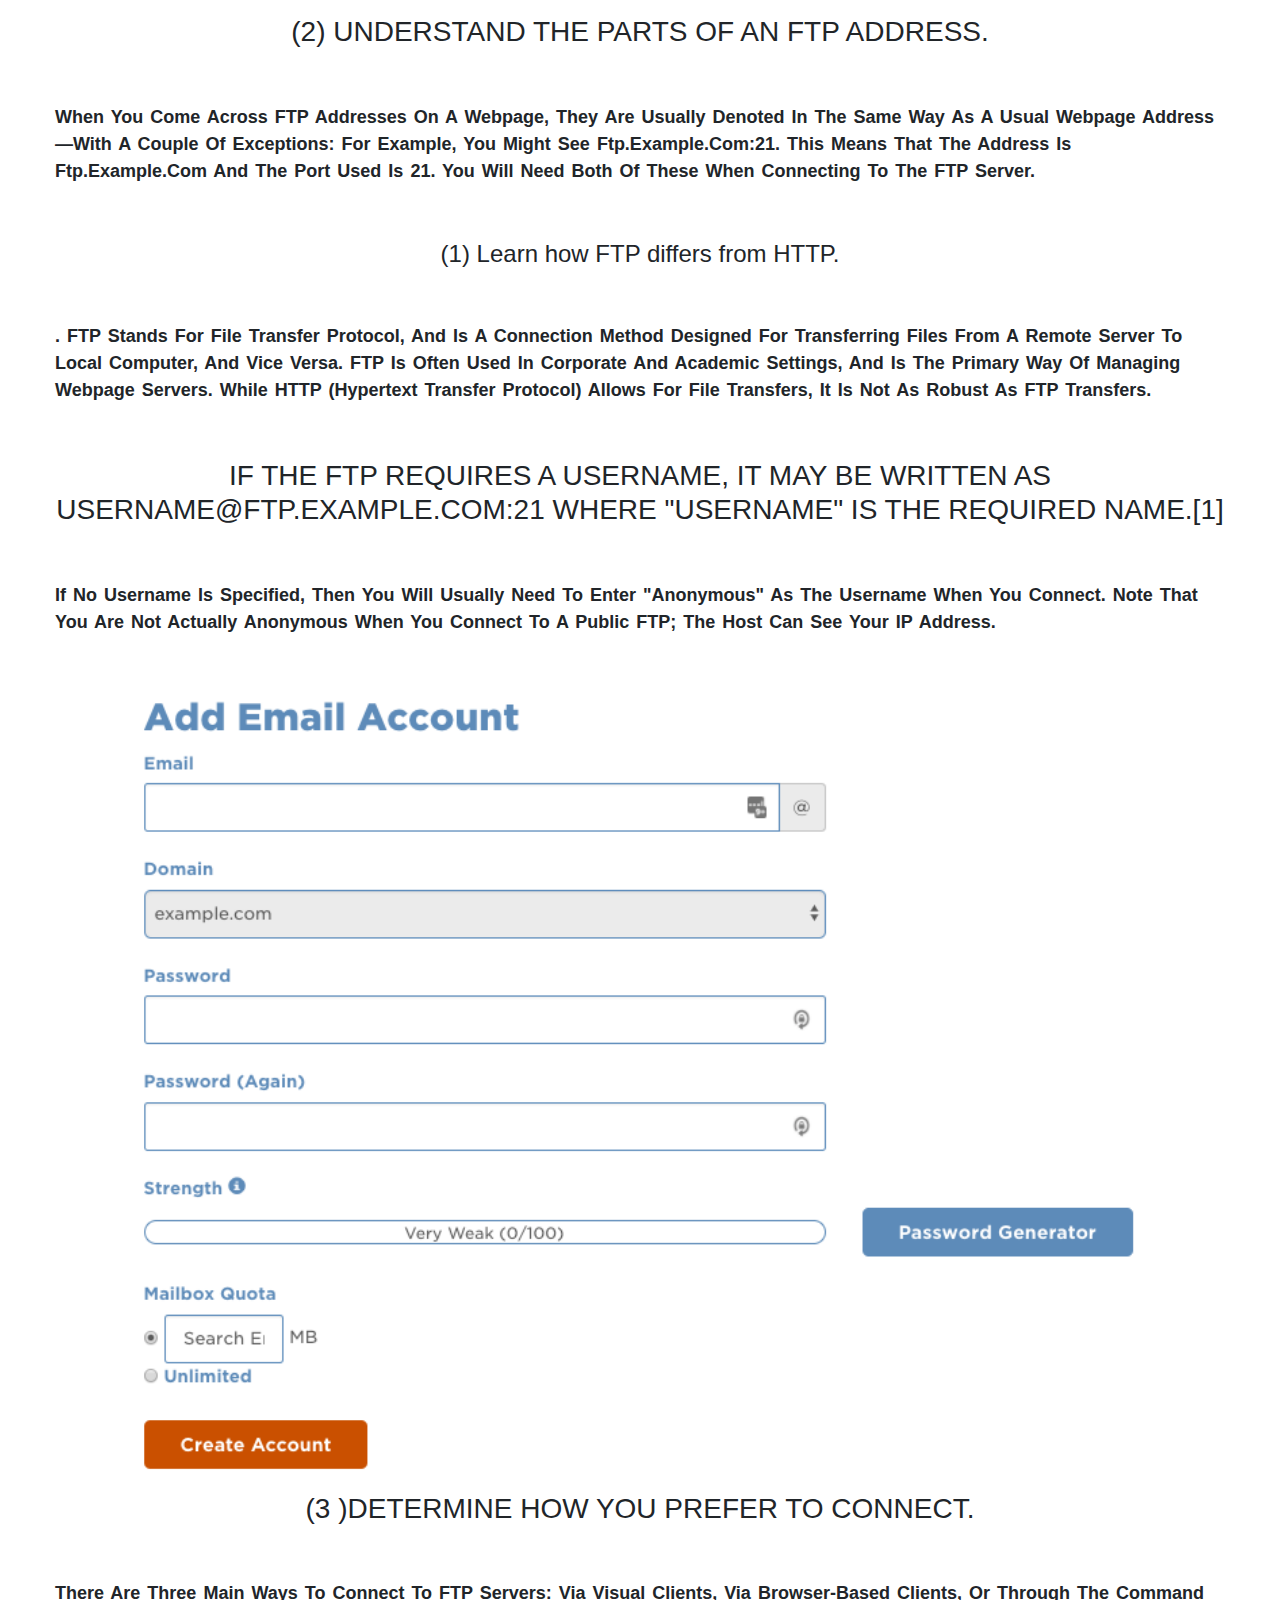
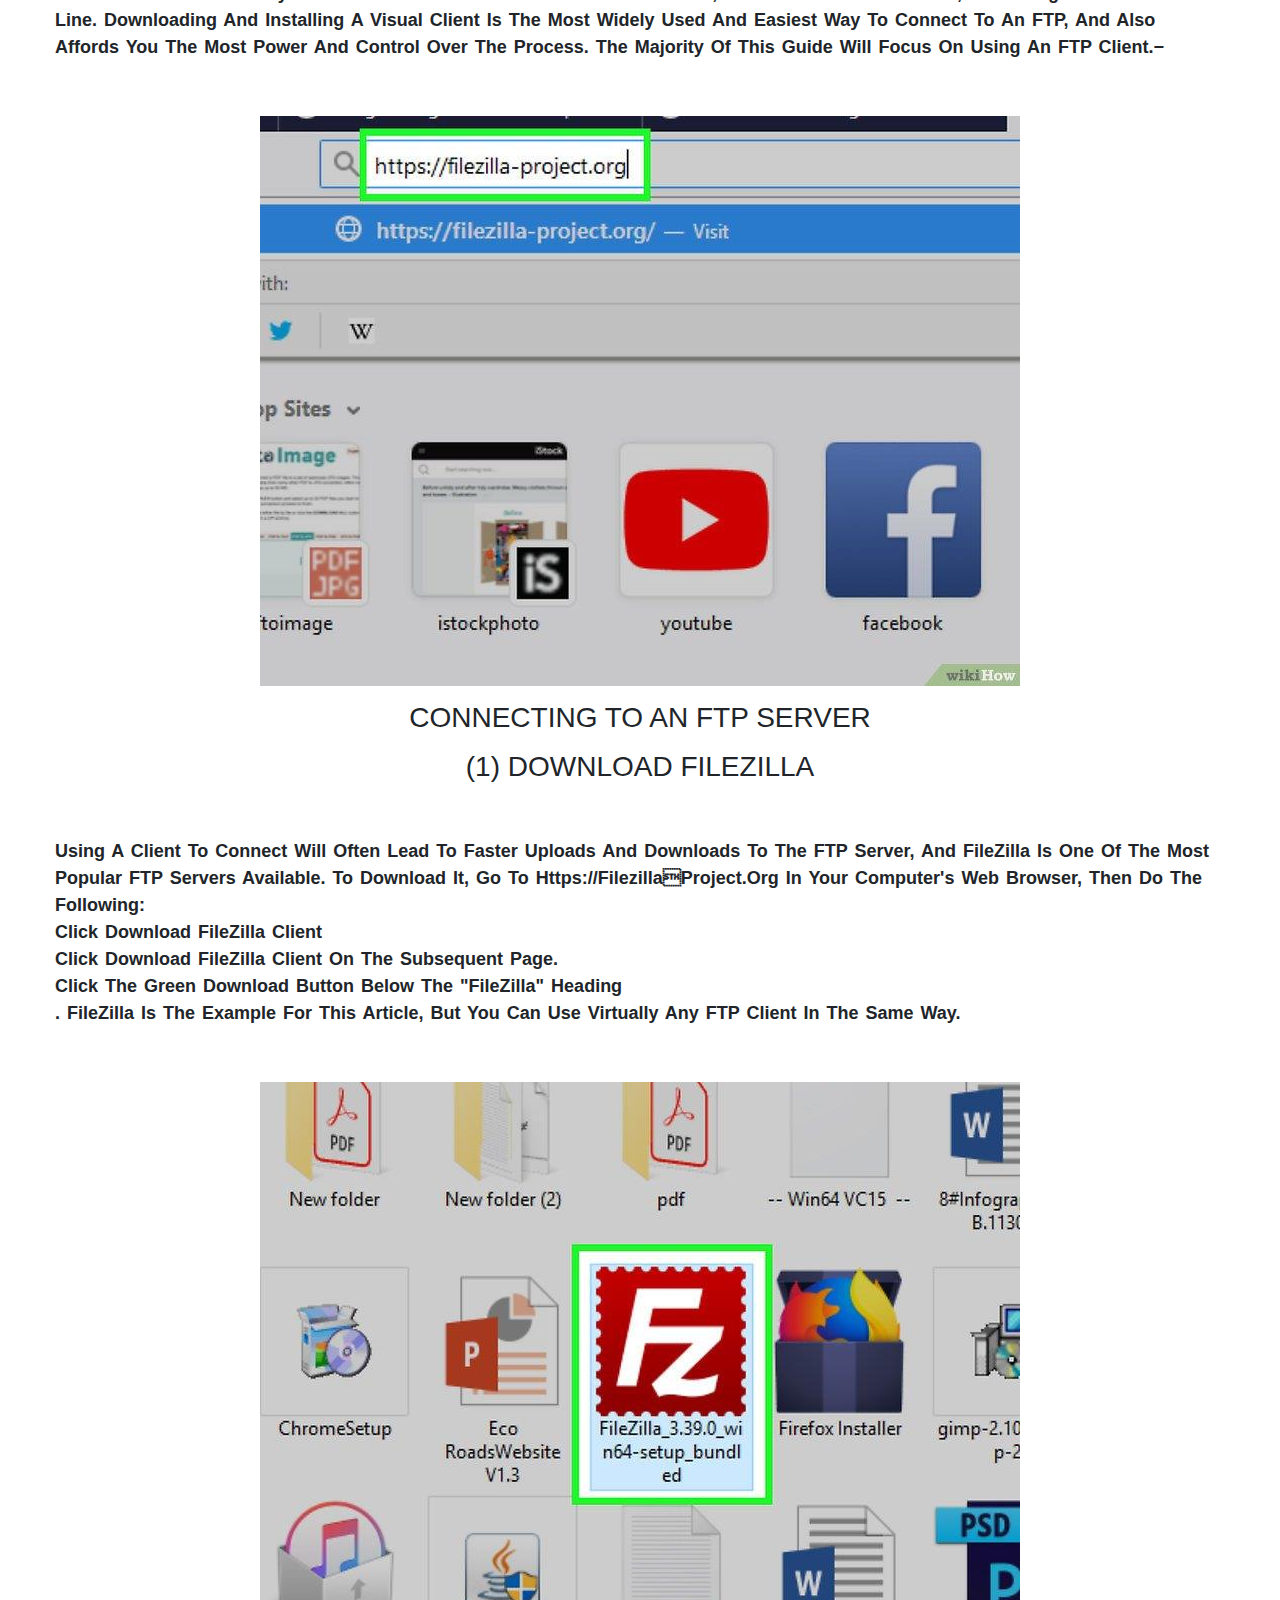
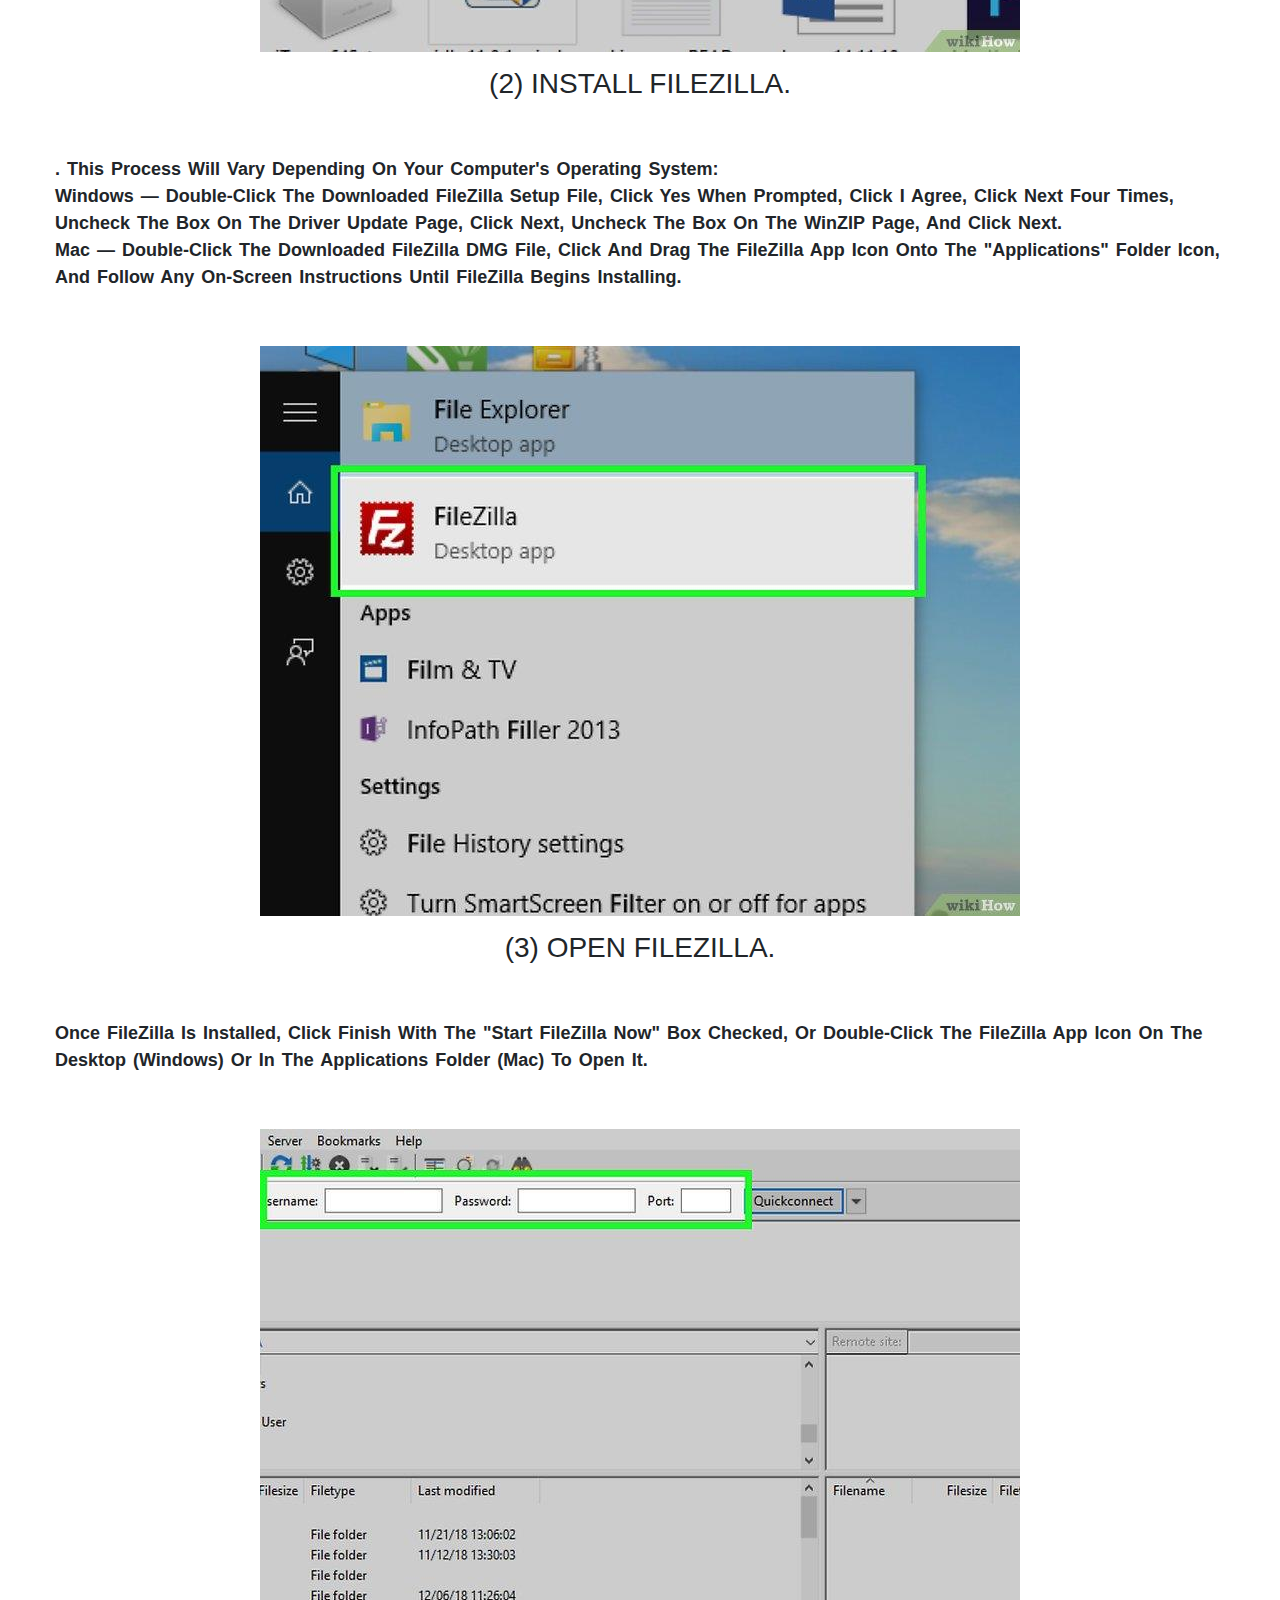
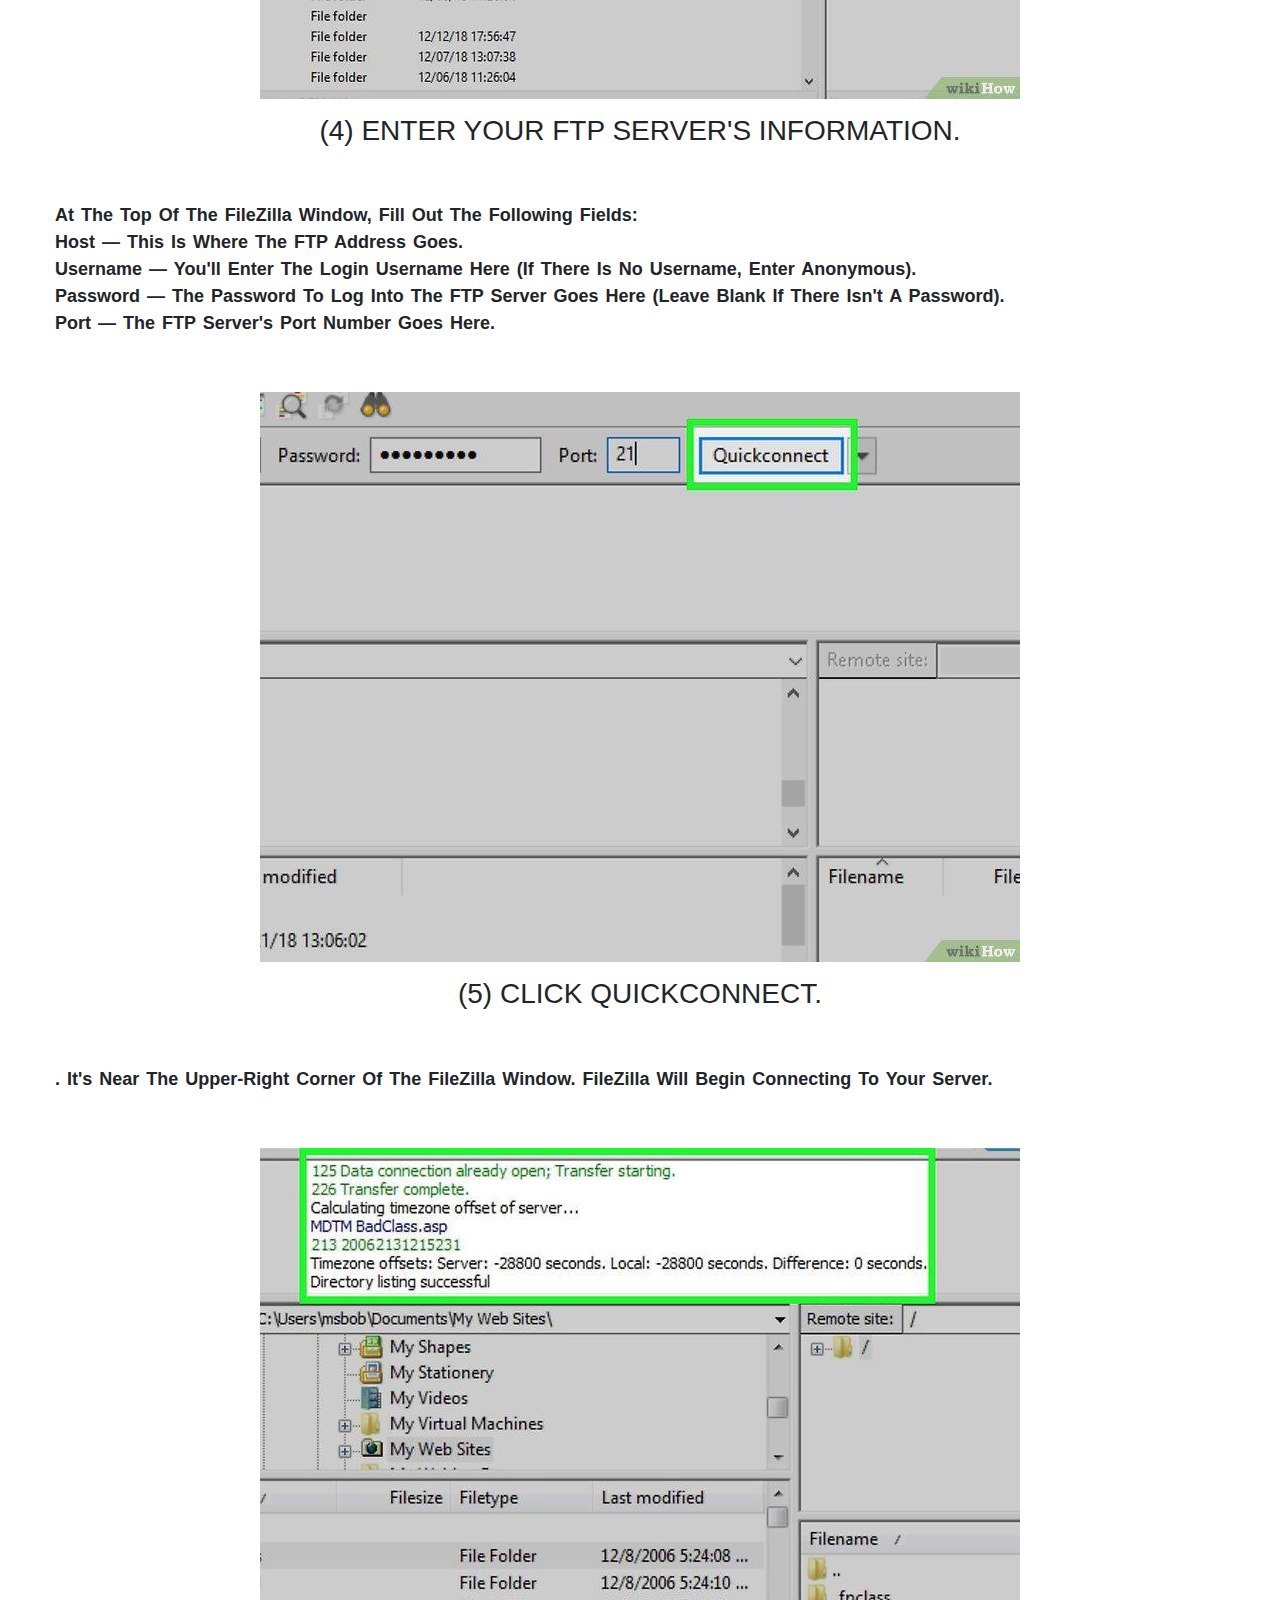
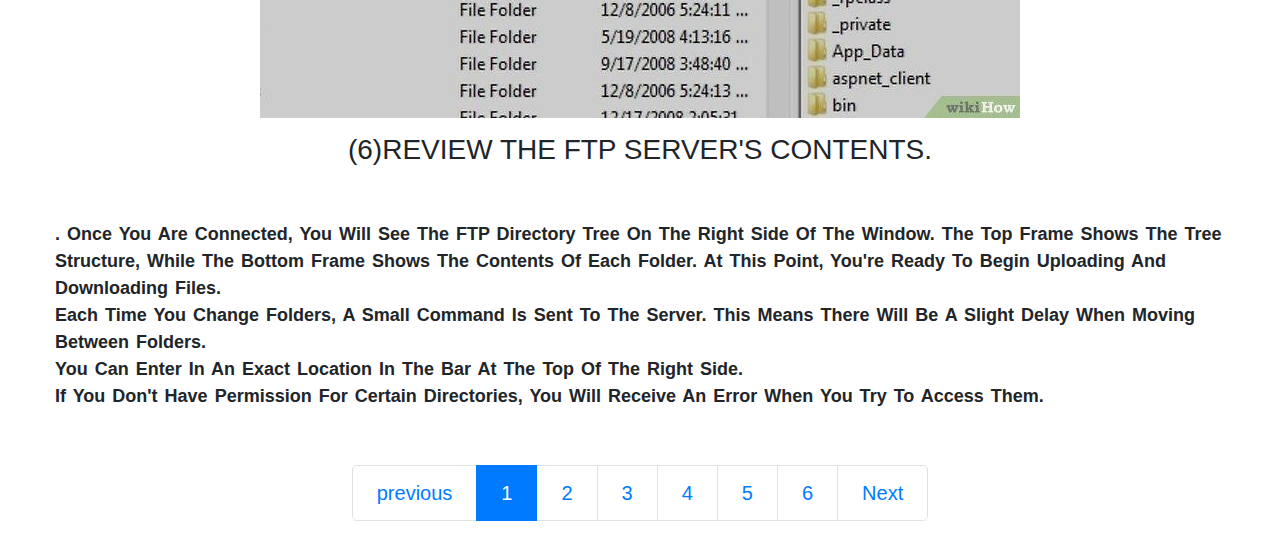
<file: pages-20210608T050636Z-001/pages/page6.html>
<!DOCTYPE html>
<!-- saved from url=(0062)file:///C:/Users/shukla/Desktop/google%20pages/googlepage.html -->
<html><head><meta http-equiv="Content-Type" content="text/html; charset=UTF-8">
	<title>google page</title>
	<link rel="stylesheet" type="text/css" href="./page6_files/css.css">
	
	<meta name="viewport" content="width=device-width, initial-scale=1">
	<link href="./page6_files/css2" rel="stylesheet">
	<link rel="stylesheet" href="./page6_files/bootstrap.min.css">
	<link href="./page6_files/css2" rel="stylesheet">
	<script src="./page6_files/jquery.min.js.download"></script>
<script src="./page6_files/popper.min.js.download"></script>
<script src="./page6_files/bootstrap.min.js.download"></script>
</head>
<body>

<h4 class="h3">(2) Understand the parts of an FTP address.</h4>
<p class="para">When you come across 
FTP addresses on a webpage, they are usually denoted in the same way 
as a usual webpage address—with a couple of exceptions:
For example, you might see ftp.example.com:21. This means that the 
address is ftp.example.com and the port used is 21. You will need both of 
these when connecting to the FTP server.</p>

<h4 class="h4">(1) Learn how FTP differs from HTTP.</h4> 

<p class="para">. FTP stands for File Transfer 
Protocol, and is a connection method designed for transferring files from a 
remote server to local computer, and vice versa. FTP is often used in 
corporate and academic settings, and is the primary way of managing 
webpage servers.
While HTTP (Hypertext Transfer Protocol) allows for file transfers, it is not as 
robust as FTP transfers.</p> 

<h4 class="h3">If the FTP requires a username, it may be written 
as username@ftp.example.com:21 where "username" is the required 
name.[1] </h4>
<p class="para">If no username is specified, then you will usually need to enter "anonymous" as the 
username when you connect. Note that you are not actually anonymous when you 
connect to a public FTP; the host can see your IP address.</p>
<div class="backimg">
	<img src="./page6_files/picture.png">
	
</div>

<h3 class="h3">(3 )Determine how you prefer to connect.</h3> 

<p class="para">There are three main ways to 
connect to FTP servers: via visual clients, via browser-based clients, or 
through the command line. Downloading and installing a visual client is the 
most widely used and easiest way to connect to an FTP, and also affords 
you the most power and control over the process. The majority of this guide 
will focus on using an FTP client.−</p>
<div class="backimg">
	<img src="./page6_files/picture4.png">
	
</div>

<h3 class="h3">Connecting to an FTP Server</h3>


<h3 class="h3">(1) Download FileZilla</h3> 

<p class="para">Using a client to connect will often lead to faster 
uploads and downloads to the FTP server, and FileZilla is one of the most 
popular FTP servers available. To download it, go to https://filezillaproject.org in your computer's web browser, then do the following:<br>
Click Download FileZilla Client<br>
Click Download FileZilla Client on the subsequent page.<br>
Click the green Download button below the "FileZilla" heading<br>.
FileZilla is the example for this article, but you can use virtually any FTP client in 
the same way.</p>

<div class="backimg">
	<img src="./page6_files/picture5.png">
	
</div>

<h4 class="h3">(2) Install FileZilla.</h4>

<p class="para">. This process will vary depending on your computer's 
operating system:<br>
Windows — Double-click the downloaded FileZilla setup file, click Yes when 
prompted, click I agree, click Next four times, uncheck the box on the Driver 
Update page, click Next, uncheck the box on the WinZIP page, and click Next.<br>
Mac — Double-click the downloaded FileZilla DMG file, click and drag the 
FileZilla app icon onto the "Applications" folder icon, and follow any on-screen 
instructions until FileZilla begins installing.</p> 

<div class="backimg">
	<img src="./page6_files/picture6.png">
	
</div>

<h4 class="h3">(3) Open FileZilla.</h4>
<p class="para">Once FileZilla is installed, click Finish with the "Start 
FileZilla now" box checked, or double-click the FileZilla app icon on the 
desktop (Windows) or in the Applications folder (Mac) to open it.</p>


<div class="backimg">
	<img src="./page6_files/picture7.png">
	
</div>

<h4 class="h3">(4) Enter your FTP server's information.</h4>

<p class="para">At the top of the FileZilla 
window, fill out the following fields:<br>
Host — This is where the FTP address goes.<br>
Username — You'll enter the login username here (if there is no username, 
enter anonymous).<br>
Password — The password to log into the FTP server goes here (leave blank if 
there isn't a password).<br>
Port — The FTP server's port number goes here.</p>

<div class="backimg">
	<img src="./page6_files/picture8.png">
	
</div>

<h4 class="h3">(5) Click Quickconnect.</h4>

<p class="para">. It's near the upper-right corner of the FileZilla 
window. FileZilla will begin connecting to your server.</p>

<div class="backimg">
	<img src="./page6_files/picture9.png">
	
</div>

<h4 class="h3">(6)Review the FTP server's contents.</h4>

<p class="para">. Once you are connected, you will 
see the FTP directory tree on the right side of the window. The top frame 
shows the tree structure, while the bottom frame shows the contents of 
each folder. At this point, you're ready to begin uploading and downloading 
files.<br>
Each time you change folders, a small command is sent to the server. This means 
there will be a slight delay when moving between folders.<br>
You can enter in an exact location in the bar at the top of the right side.<br>
If you don't have permission for certain directories, you will receive an error when 
you try to access them.</p>


<div class="container pagination-lg">
		<ul class="pagination">
			<li class="page-item"><a href="../index.html" class="page-link"> previous </a></li>
			<li class="page-item active"><a href="../pages/page 1.html" class="page-link"> 1 </a></li>
			<li class="page-item"><a href="../pages/page2.html" class="page-link"> 2 </a></li>
			<li class="page-item"><a href="../pages/page3.html" class="page-link"> 3 </a></li>
			<li class="page-item"><a href="../pages/page4.html" class="page-link"> 4 </a></li>
			<li class="page-item"><a href="../pages/page5.html" class="page-link"> 5 </a></li>
			<li class="page-item"><a href="../pages/page6.html" class="page-link"> 6 </a></li>
			<li class="page-item"><a href="#" class="page-link"> Next </a></li>

		</ul>
		
	</div>








</body></html>
</file>
<file: pages-20210608T050636Z-001/pages/page 1_files/css.css>
@import url('https://fonts.googleapis.com/css2?family=EB+Garamond:wght@500&display=swap');


.h1{
	text-align: center;
	font-weight: bold;
	overflow: hidden;
	font-size: 50px;
	margin: 30px;
	font-family: 'Josefin Sans', sans-serif;
}

.h3{
	margin-bottom: 17px;
	text-align: center;
	font-size: 24px;
	font-weight: bold;
	text-transform: uppercase;
	text-decoration-style: dotted;
	letter-spacing: 1px;
	font-family: 'Josefin Sans', sans-serif;
}

.para{
	font-size: 15px;
	text-transform: uppercase;
	margin-bottom: 10px;
	word-spacing: 2px;
	font-family: 'EB Garamond', serif;
	letter-spacing: 1px;
	font-family: 'Josefin Sans', sans-serif;
	padding: 40px;
	font-weight: bold;
}


.h4{
	font-size: 20px;
	font-family: 'Josefin Sans', sans-serif;

}

ul {
    display: flex;
    justify-content: center;
    align-items: center;
    overflow: hidden;
  }
</file>
<file: pages-20210608T050636Z-001/pages/page2_files/css.css>
@import url('https://fonts.googleapis.com/css2?family=EB+Garamond:wght@500&display=swap');



*{
	
	box-sizing: border-box;
	font-family: 'Josefin Sans', sans-serif;

}

.h1{
	text-align: center;
	font-weight: bold;
	overflow: hidden;
	font-size: 50px;
	margin-bottom: 30px;
	margin-top: 30px;
	font-family: 'Josefin Sans', sans-serif;
}

.h3{
	margin-bottom: 17px;
	text-align: center;
	font-size: 24px;
	font-weight: bold;
	text-transform: uppercase;
	text-decoration-style: dotted;
	letter-spacing: 1px;
	font-family: 'Josefin Sans', sans-serif;
}

.para{
	font-size: 18px;
	text-transform: capitalize;
	padding: 40px;
	word-spacing: 2px;
	font-family: 'EB Garamond', serif;
	letter-spacing: 1px;
	font-family: 'Josefin Sans', sans-serif;
	font-weight: bold;
}


.h4{
	font-size: 20px;
	font-family: 'Josefin Sans', sans-serif;

}

 ul {
    display: flex;
    justify-content: center;
    align-items: center;
    overflow: hidden;
  }
</file>
<file: pages-20210608T050636Z-001/pages/page3_files/css.css>
@import url('https://fonts.googleapis.com/css2?family=EB+Garamond:wght@500&display=swap');



*{   
	
	box-sizing: border-box;
	font-family: 'Josefin Sans', sans-serif;

}

.h1{
	margin: 15px;
	text-align: center;
	font-weight: bold;
	overflow: hidden;
	font-size: 50px;
	margin-bottom: 30px;
	margin-top: 30px;
	font-family: 'Josefin Sans', sans-serif;
}

.h3{
	margin: 15px;
	margin-bottom: 17px;
	text-align: center;
	font-size: 24px;
	font-weight: bold;
	text-transform: uppercase;
	font-family: 'Josefin Sans', sans-serif;
}

.para{
	font-size: 18px;
	text-transform: capitalize;
	margin-bottom: 10px;
	word-spacing: 2px;
	font-family: 'EB Garamond', serif;
	font-family: 'Josefin Sans', sans-serif;
	font-weight: bold;
	margin: 15px;
	padding: 40px;
}


.h4{
	font-size: 20px;
	font-family: 'Josefin Sans', sans-serif;
	margin: 15px;

}

 ul {
    display: flex;
    justify-content: center;
    align-items: center;
    overflow: hidden;
    margin: 10px;
  }
</file>
<file: pages-20210608T050636Z-001/pages/page4_files/css.css>
@import url('https://fonts.googleapis.com/css2?family=EB+Garamond:wght@500&display=swap');



*{   
	
	box-sizing: border-box;
	font-family: 'Josefin Sans', sans-serif;

}

/*.h1{
	margin: 15px;
	text-align: center;
	font-weight: bold;
	overflow: hidden;
	font-size: 50px;
	margin-bottom: 30px;
	margin-top: 30px;
	font-family: 'Josefin Sans', sans-serif;
}

.h3{
	margin: 15px;
	margin-bottom: 17px;
	font-size: 24px;
	font-weight: bold;
	text-transform: uppercase;
	font-family: 'Josefin Sans', sans-serif;
}

.para{
	font-size: 18px;
	text-transform: capitalize;
	margin-bottom: 10px;
	word-spacing: 2px;
	font-family: 'EB Garamond', serif;
	font-family: 'Josefin Sans', sans-serif;
	font-weight: bold;
	margin: 15px;
}


.h4{
	font-size: 20px;
	font-family: 'Josefin Sans', sans-serif;
	margin: 15px;

}*/

 ul {
    display: flex;
    justify-content: center;
    align-items: center;
    overflow: hidden;
    margin: 10px;
  }

.backimg{
	 display: flex;
    justify-content: center;
    align-items: center;
    overflow: hidden;
    margin: 10px;
}
</file>
<file: pages-20210608T050636Z-001/pages/page5_files/css.css>
@import url('https://fonts.googleapis.com/css2?family=EB+Garamond:wght@500&display=swap');



*{   
	
	box-sizing: border-box;
	font-family: 'Josefin Sans', sans-serif;

}

.h4{
	margin: 20px;
	font-weight: bold;
	font-size: 30px;
	margin-bottom: 30px;
	text-align: center;
	font-family: 'Josefin Sans', sans-serif;
}

.h3{
	margin: 15px;
	margin-bottom: 17px;
	text-align: center;
	font-size: 24px;
	font-weight: bold;
	text-transform: uppercase;
	font-family: 'Josefin Sans', sans-serif;
}

.para{
	padding: 40px;
	font-size: 18px;
	text-transform: capitalize;
	margin-bottom: 10px;
	word-spacing: 2px;
	font-family: 'EB Garamond', serif;
	font-family: 'Josefin Sans', sans-serif;
	font-weight: bold;
	margin: 15px;
}


.h4{
	font-size: 20px;
	font-family: 'Josefin Sans', sans-serif;
	margin: 15px;

}

 ul {
    display: flex;
    justify-content: center;
    align-items: center;
    overflow: hidden;
    margin: 10px;
  }

.backimg{
	 display: flex;
    justify-content: center;
    align-items: center;
    overflow: hidden;
    margin: 10px;
}
</file>
<file: pages-20210608T050636Z-001/pages/page6_files/css.css>
@import url('https://fonts.googleapis.com/css2?family=EB+Garamond:wght@500&display=swap');



*{   
	
	box-sizing: border-box;
	font-family: 'Josefin Sans', sans-serif;

}

.h4{
	margin: 20px;
	font-weight: bold;
	font-size: 30px;
	text-align: center;
	margin-bottom: 30px;
	font-family: 'Josefin Sans', sans-serif;
}

.h3{
	margin: 15px;
	text-align: center;
	margin-bottom: 17px;
	font-size: 24px;
	font-weight: bold;
	text-transform: uppercase;
	font-family: 'Josefin Sans', sans-serif;
}

.para{
	font-size: 18px;
	text-transform: capitalize;
	margin-bottom: 10px;
	word-spacing: 2px;
	font-family: 'EB Garamond', serif;
	font-family: 'Josefin Sans', sans-serif;
	font-weight: bold;
	margin: 15px;
	padding: 40px;
}


.h4{
	font-size: 20px;
	font-family: 'Josefin Sans', sans-serif;
	margin: 15px;

}

 ul {
    display: flex;
    justify-content: center;
    align-items: center;
    overflow: hidden;
    margin: 10px;
  }

.backimg{
	 display: flex;
    justify-content: center;
    align-items: center;
    overflow: hidden;
    margin: 10px;
}
</file>
